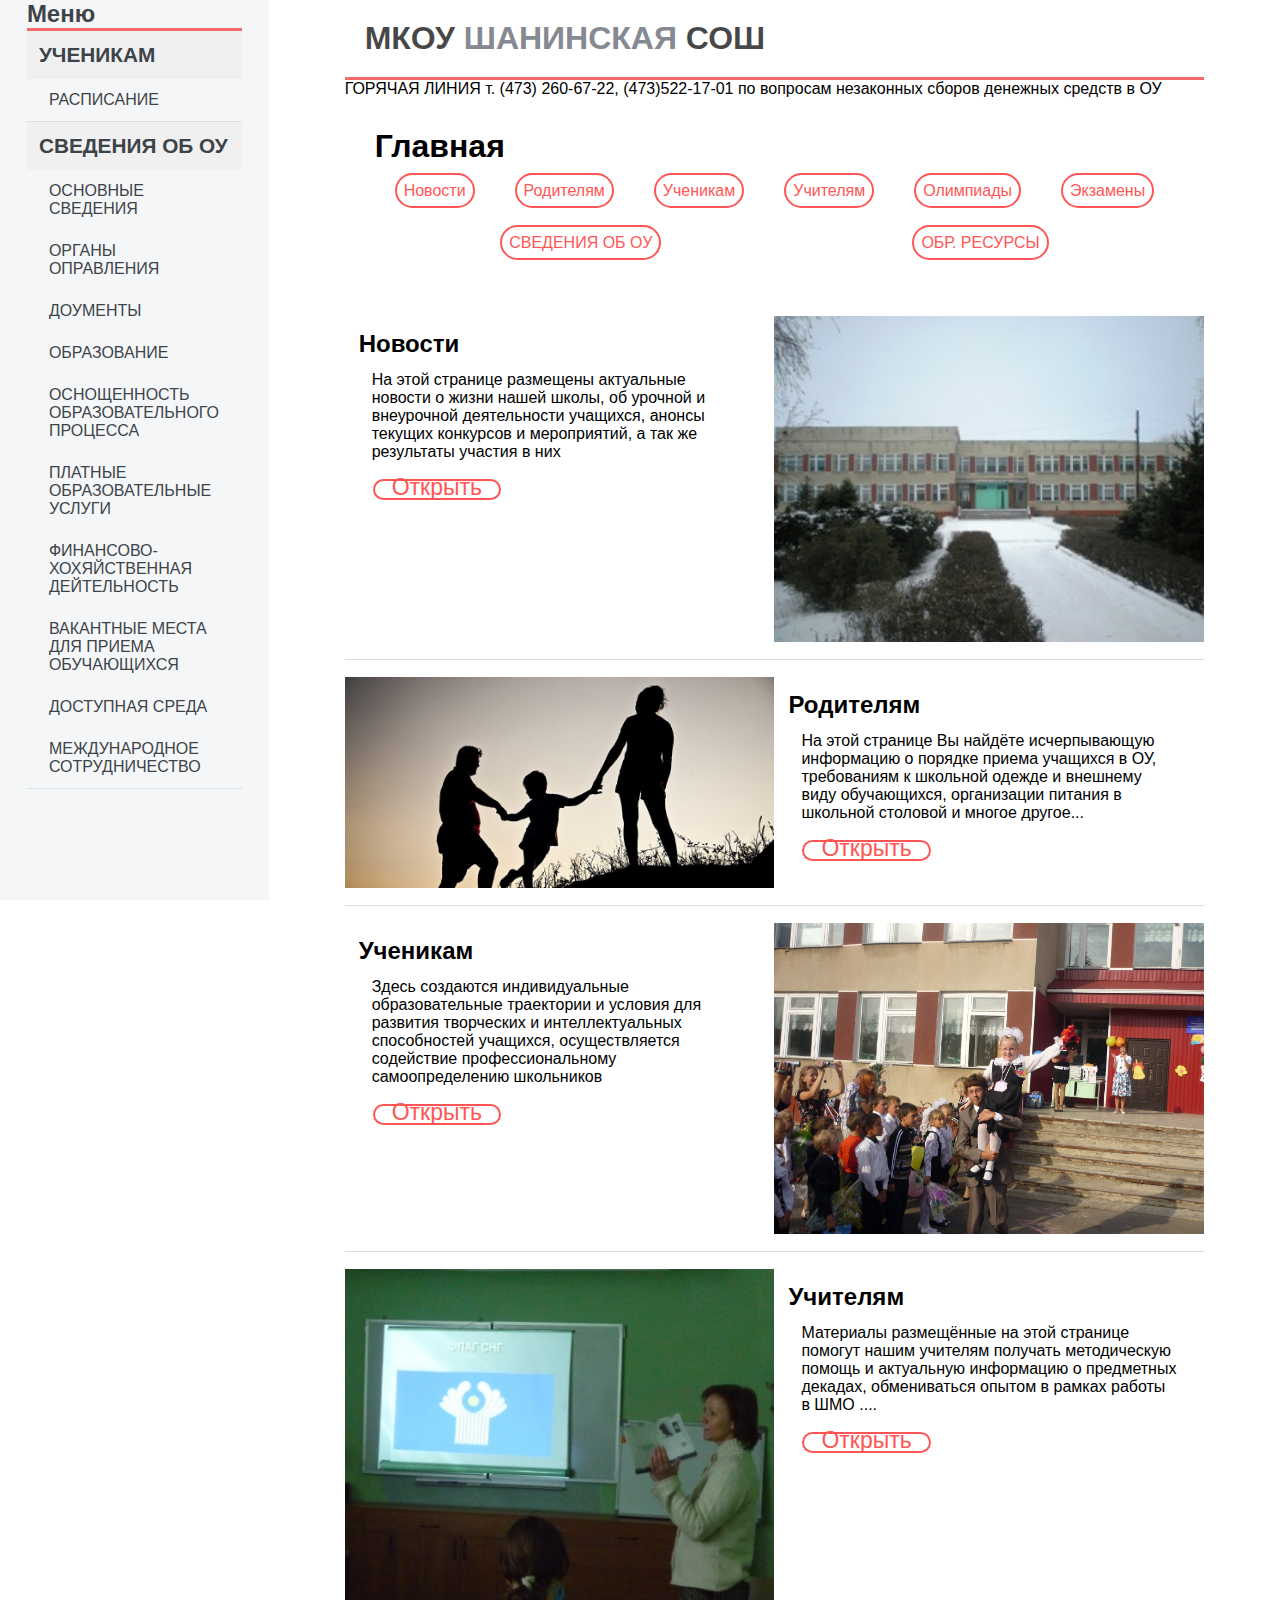
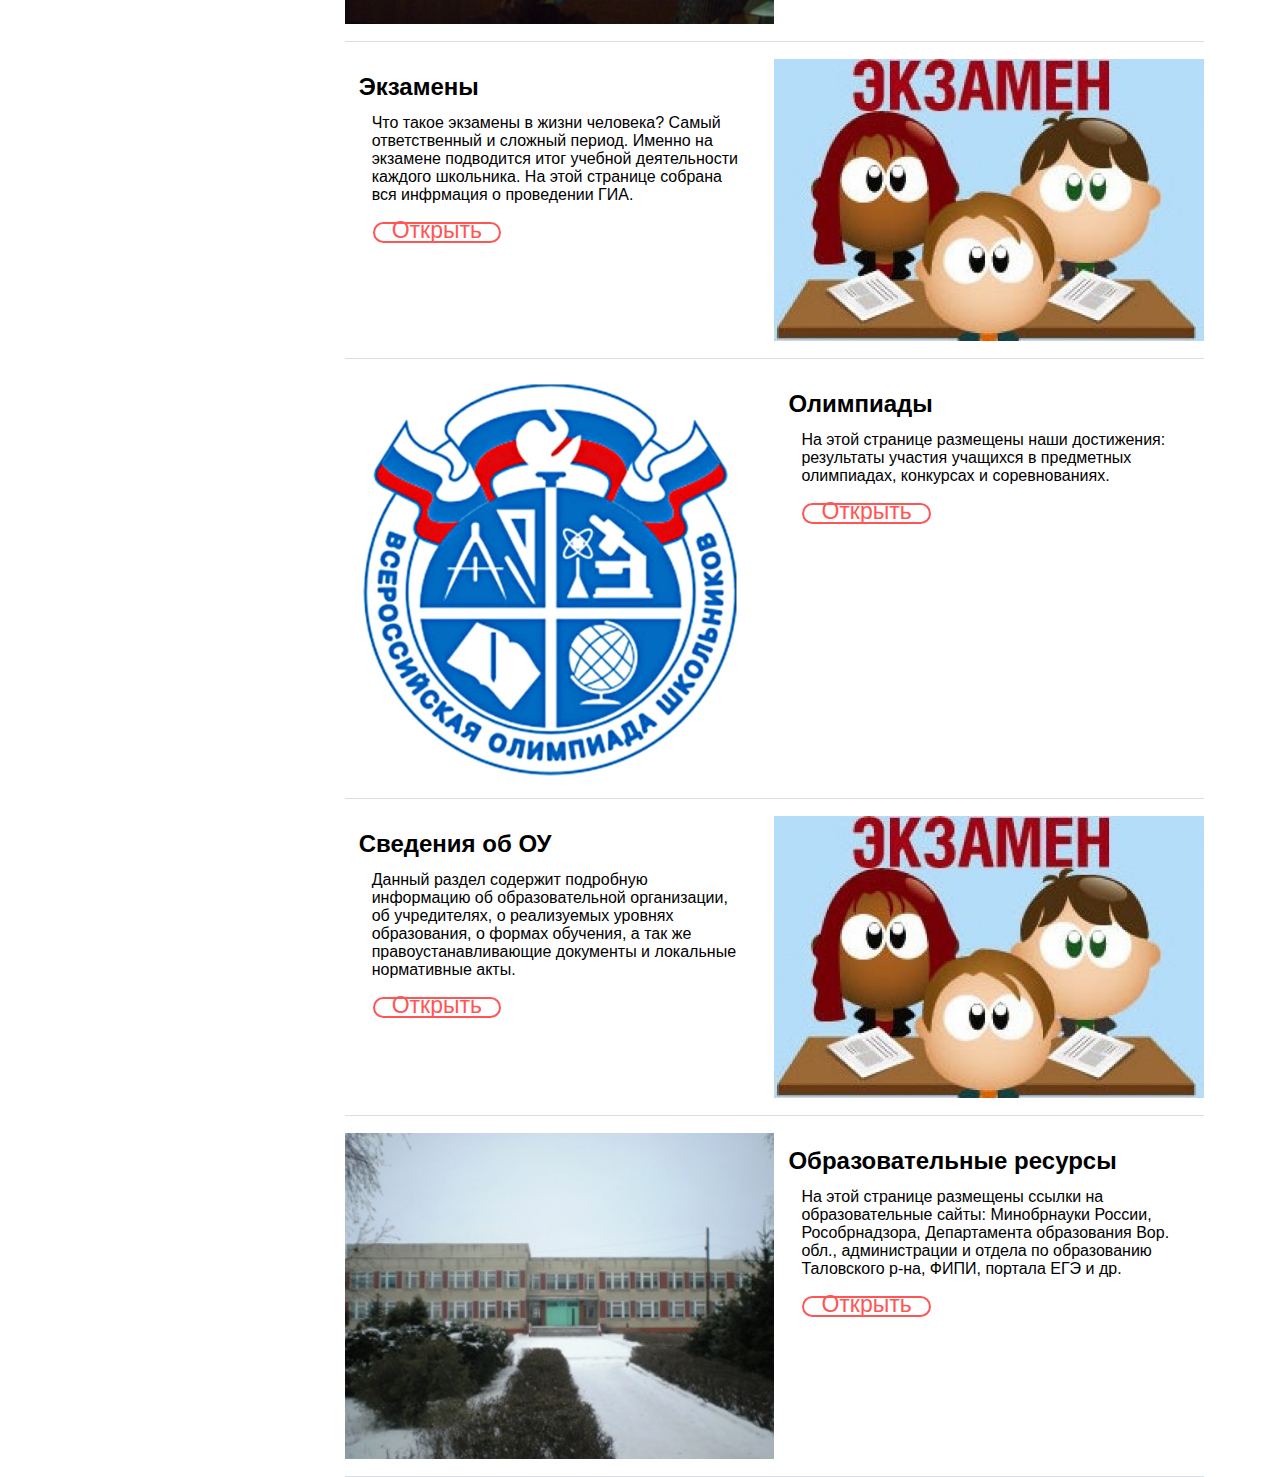
<file: index.html>
<!DOCTYPE html>
<html>

<head>
    <title></title>
    <meta charset="utf-8">
    <meta name="viewport" content="width=480, initial-scale=1">
    <link rel="stylesheet" type="text/css" href="./style.css">
</head>

<body>
    <main>
        <nav>
            <div class="main_menu">
                <h2 class="menu_logo">Меню</h2>
                <div class="menu">
                    <div class="menu_element">
                        <h3 id="main_"><a href="#" class="glav_a">Ученикам</a></h3>
                        <p><a href="#" class="noGlav" id="static">Расписание</a></p>
                    </div>
                    <div class="menu_element">
                        <h3 id="main_"><a href="#" class="glav_a">Сведения об ОУ</a></h3>
                        <p><a href="#" class="noGlav" id="static">основные сведения</a></p>
                        <p><a href="#" class="noGlav">Органы оправления</a></p>
                        <p><a href="#" class="noGlav">доументы</a></p>
                        <p><a href="#" class="noGlav">образование</a></p>
                        <p><a href="#" class="noGlav">оснощенность образовательного процесса</a></p>
                        <p><a href="#" class="noGlav">платные образовательные услуги</a></p>
                        <p><a href="#" class="noGlav">финансово-хохяйственная дейтельность</a></p>
                        <p><a href="#" class="noGlav">вакантные места для приема обучающихся</a></p>
                        <p><a href="#" class="noGlav">доступная среда</a></p>
                        <p><a href="#" class="noGlav">международное сотрудничество</a></p>
                    </div>
                </div>
            </div>
        </nav>
        <span class="button_menu open" onclick="open_menu()">&#x2630;</span>
        <span class="button_menu close" onclick="close_menu()">&#x2716;</span>
        <div class="background" onclick="close_menu()"></div>
        <section>
            <div class="main">
                <div>
                    <h1 class="logo_all_main">МКОУ
                        <span class="logo_main">Шанинская</span> Сош
                    </h1>
                    <p> ГОРЯЧАЯ ЛИНИЯ т. (473) 260-67-22, (473)522-17-01 по вопросам незаконных сборов денежных средств в ОУ</p>
                </div>
                <div class="menu_main">
                    <h1>Главная</h1>
                    <div class="div_nav">
                        <div class="menu_element_div"><a href="#news">Новости</a></div>
                        <div class="menu_element_div"><a href="#mom">Родителям</a></div>
                        <div class="menu_element_div"><a href="#uch">Ученикам</a></div>
                        <div class="menu_element_div"><a href="#uchm">Учителям</a></div>
                        <div class="menu_element_div"><a href="#olimp">Олимпиады</a></div>
                        <div class="menu_element_div"><a href="#oge_ege">Экзамены</a></div>
                        <div class="menu_element_div"><a href="#OY">СВЕДЕНИЯ ОБ ОУ</a></div>
                        <div class="menu_element_div"><a href="#OR">ОБР. РЕСУРСЫ</a></div>
                    </div>
                </div>
                <div class="article" id="news">
                    <div class="img_news">
                        <img src="./img/shool.jpg" alt="#">
                    </div>
                    <div class="text text_1">
                        <h2>Новости</h2>
                        <p class="text_news">На этой странице размещены актуальные новости о жизни нашей школы, об урочной и внеурочной деятельности учащихся, анонсы текущих конкурсов и мероприятий, а так же результаты участия в них</p>
                        <span class="button"><a href="#">Открыть</a></span>
                    </div>
                </div>
                <div class="article" id="mom">
                    <div class="img_news">
                        <img src="./img/mom.jpg" alt="#">
                    </div>
                    <div class="text text_2">
                        <h2>Родителям</h2>
                        <p class="text_news">На этой странице Вы найдёте исчерпывающую информацию о порядке приема учащихся в ОУ, требованиям к школьной одежде и внешнему виду обучающихся, организации питания в школьной столовой и многое другое...</p>
                        <span class="button"><a href="#">Открыть</a></span>
                    </div>
                </div>
                <div class="article" id="uch">
                    <div class="img_news">
                        <img src="./img/uch.jpg" alt="#">
                    </div>
                    <div class="text text_1">
                        <h2>Ученикам</h2>
                        <p class="text_news">Здесь создаются индивидуальные образовательные траектории и условия для развития творческих и интеллектуальных способностей учащихся, осуществляется содействие профессиональному самоопределению школьников</p>
                        <span class="button"><a href="#">Открыть</a></span>
                    </div>
                </div>
                <div class="article" id="uchm">
                    <div class="img_news">
                        <img src="./img/uchm.jpg" alt="#">
                    </div>
                    <div class="text text_2">
                        <h2>Учителям</h2>
                        <p class="text_news">Материалы размещённые на этой странице помогут нашим учителям получать методическую помощь и актуальную информацию о предметных декадах, обмениваться опытом в рамках работы в ШМО ....</p>
                        <span class="button"><a href="#">Открыть</a></span>
                    </div>
                </div>
                <div class="article" id="oge_ege">
                    <div class="img_news">
                        <img src="./img/oge_ege.jpg" alt="#">
                    </div>
                    <div class="text text_1">
                        <h2>Экзамены</h2>
                        <p class="text_news">Что такое экзамены в жизни человека? Самый ответственный и сложный период. Именно на экзамене подводится итог учебной деятельности каждого школьника. На этой странице собрана вся инфрмация о проведении ГИА.</p>
                        <span class="button"><a href="#">Открыть</a></span>
                    </div>
                </div>
                <div class="article" id="olimp">
                    <div class="img_news">
                        <img src="./img/olimp.jpg" alt="#">
                    </div>
                    <div class="text text_2">
                        <h2>Олимпиады</h2>
                        <p class="text_news">На этой странице размещены наши достижения: результаты участия учащихся в предметных олимпиадах, конкурсах и соревнованиях.</p>
                        <span class="button"><a href="#">Открыть</a></span>
                    </div>
                </div>
                <div class="article" id="oge_ege">
                    <div class="img_news">
                        <img src="./img/oge_ege.jpg" alt="#">
                    </div>
                    <div class="text text_1" id="OY">
                        <h2>Сведения об ОУ</h2>
                        <p class="text_news">Данный раздел содержит подробную информацию об образовательной организации, об учредителях, о реализуемых уровнях образования, о формах обучения, а так же правоустанавливающие документы и локальные нормативные акты.</p>
                        <span class="button"><a href="#">Открыть</a></span>
                    </div>
                </div>
                <div class="article" id="olimp">
                    <div class="img_news">
                        <img src="./img/shool.jpg" alt="#">
                    </div>
                    <div class="text text_2" id="OR">
                        <h2>Образовательные ресурсы</h2>
                        <p class="text_news">На этой странице размещены ссылки на образовательные сайты: Минобрнауки России, Рособрнадзора, Департамента образования Вор. обл., администрации и отдела по образованию Таловского р-на, ФИПИ, портала ЕГЭ и др.</p>
                        <span class="button"><a href="#">Открыть</a></span>
                    </div>
                </div>
            </div>
        </section>
    </main>
    <script type="text/javascript" src="./script.js"></script>
</body>

</html>
</file>
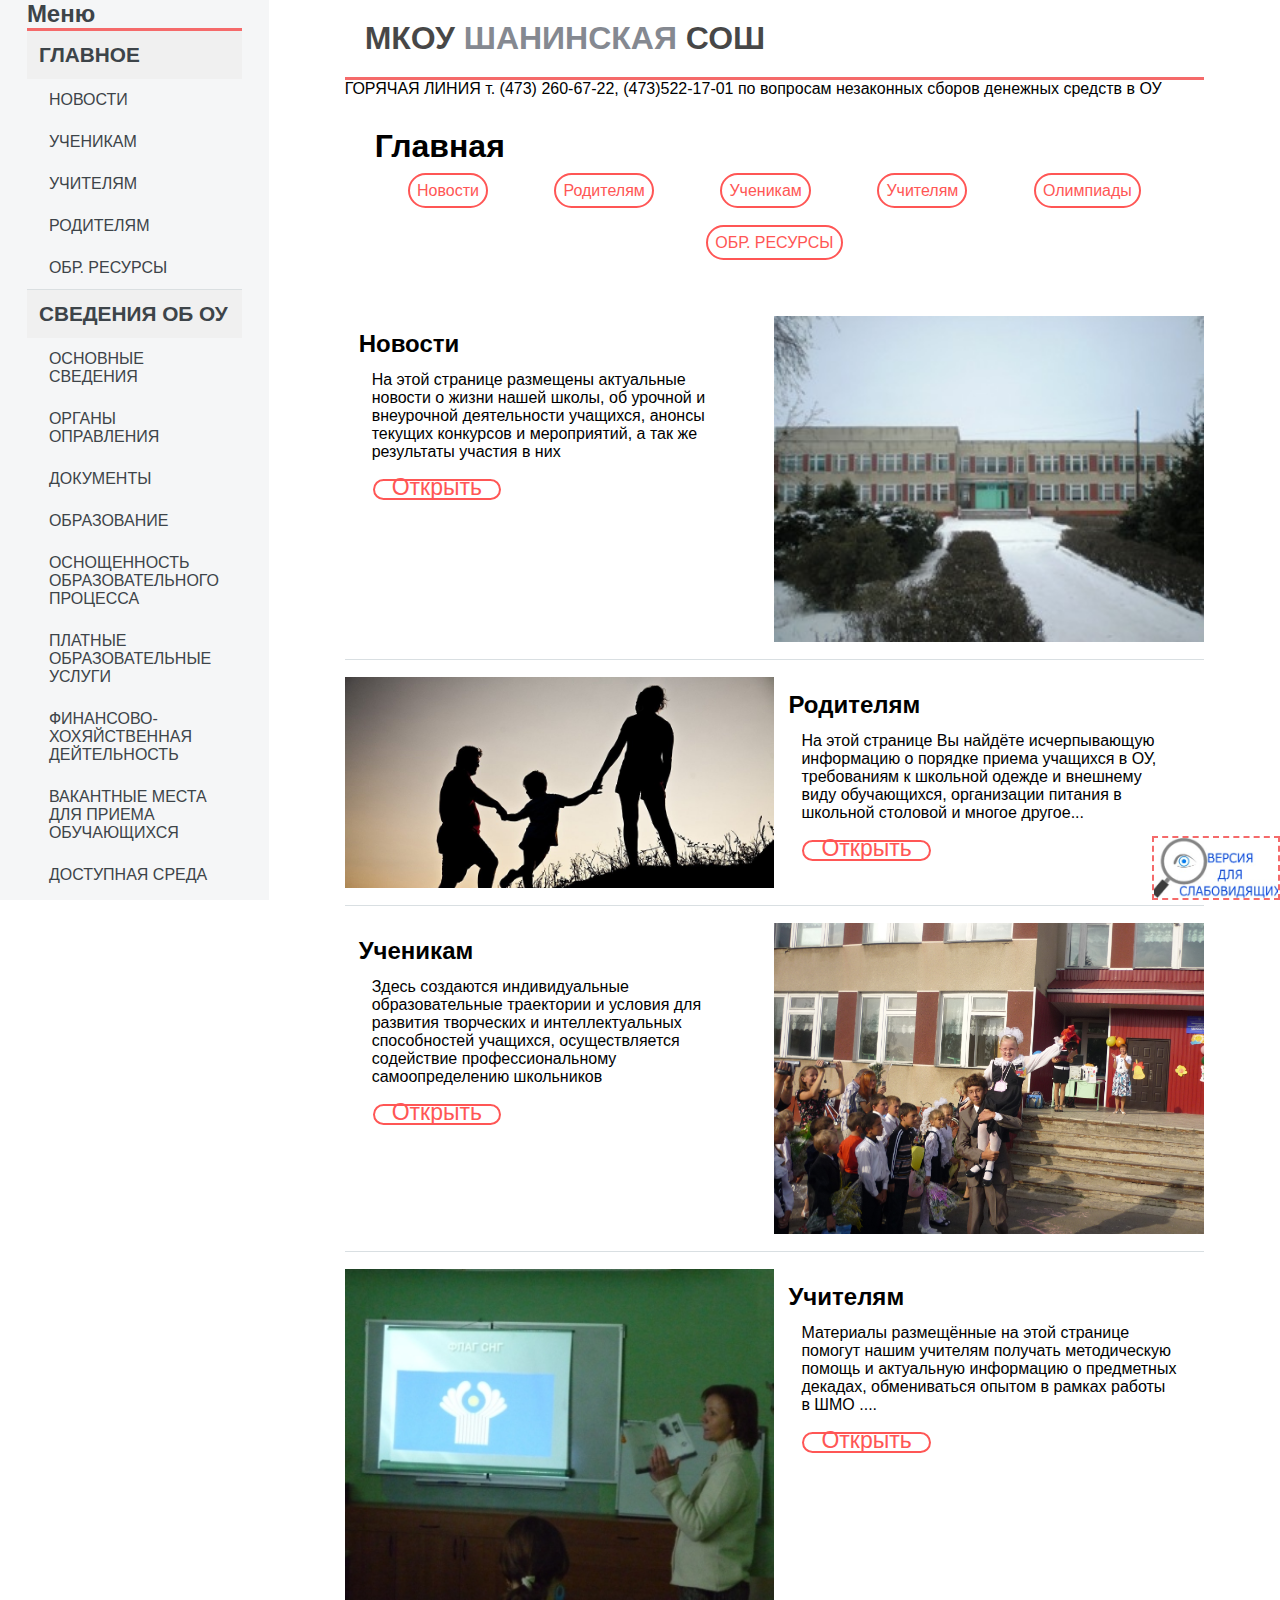
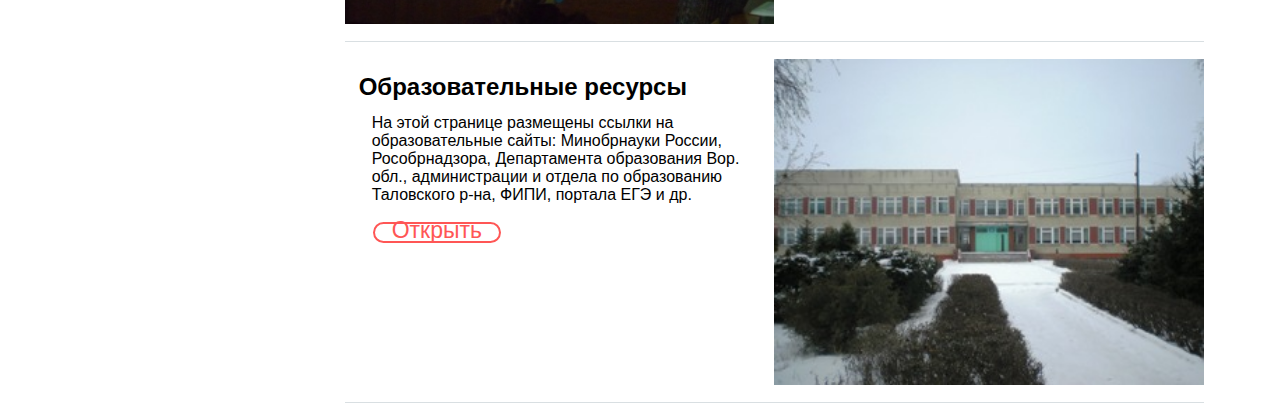
<file: html/index.html>
<!DOCTYPE html>
<html>

<head>
    <title></title>
    <meta charset="utf-8">
    <meta name="viewport" content="width=480, initial-scale=1">
    <link rel="stylesheet" type="text/css" href="./../css/style.css">
</head>

<body>
    <main>
        <nav>
            <div class="main_menu">
                <h2 class="menu_logo">Меню</h2>
                <div class="menu">
                    <div class="menu_element">
                        <h3 id="main_"><a href="#" class="glav_a">Главное</a></h3>
                        <p><a href="./news.html" class="noGlav" id="static">Новости</a></p>
                        <p><a href="./pupils.html" class="noGlav" id="static">Ученикам</a></p>
                        <p><a href="#" class="noGlav" id="static">Учителям</a></p>
                        <p><a href="./parents.html" class="noGlav" id="static">Родителям</a></p>
                        <p><a href="./OBR_resources.html" class="noGlav" id="static">обр. ресурсы</a></p>
                    </div>
                    <div class="menu_element">
                        <h3 id="main_"><a href="./info_OY.html" class="glav_a">Сведения об ОУ</a></h3>
                        <p><a href="#" class="noGlav" id="static">основные сведения</a></p>
                        <p><a href="#" class="noGlav">Органы оправления</a></p>
                        <p><a href="#" class="noGlav">документы</a></p>
                        <p><a href="#" class="noGlav">образование</a></p>
                        <p><a href="#" class="noGlav">оснощенность образовательного процесса</a></p>
                        <p><a href="#" class="noGlav">платные образовательные услуги</a></p>
                        <p><a href="#" class="noGlav">финансово-хохяйственная дейтельность</a></p>
                        <p><a href="#" class="noGlav">вакантные места для приема обучающихся</a></p>
                        <p><a href="#" class="noGlav">доступная среда</a></p>
                        <p><a href="#" class="noGlav">международное сотрудничество</a></p>
                        <p><a href="#" class="noGlav">образовательные стандарты</a></p>
                    </div>
                </div>
            </div>
        </nav>
        <span class="button_menu open" onclick="open_menu()">&#x2630;</span>
        <span class="button_menu close" onclick="close_menu()">&#x2716;</span>
        <div class="background" onclick="close_menu()"></div>
        <div class="bunner_okko">
            <a href="http://finevision.ru/?hostname=tal-school.ru&path=/"><img src="./../img/banner_okko.jpg" alt="#"></a>
        </div>
        <section>
            <div class="main">
                <div>
                    <h1 class="logo_all_main">МКОУ
                        <span class="logo_main">Шанинская</span> Сош
                    </h1>
                    <p> ГОРЯЧАЯ ЛИНИЯ т. (473) 260-67-22, (473)522-17-01 по вопросам незаконных сборов денежных средств в ОУ</p>
                </div>
                <div class="menu_main">
                    <h1>Главная</h1>
                    <div class="div_nav">
                        <div class="menu_element_div"><a href="#news">Новости</a></div>
                        <div class="menu_element_div"><a href="#mom">Родителям</a></div>
                        <div class="menu_element_div"><a href="#uch">Ученикам</a></div>
                        <div class="menu_element_div"><a href="#uchm">Учителям</a></div>
                        <div class="menu_element_div"><a href="#olimp">Олимпиады</a></div>
                        <div class="menu_element_div"><a href="#OR">ОБР. РЕСУРСЫ</a></div>
                    </div>
                </div>
                <div class="article" id="news">
                    <div class="img_news">
                        <img src="./../img/shool.jpg" alt="#">
                    </div>
                    <div class="text text_1">
                        <h2>Новости</h2>
                        <p class="text_news">На этой странице размещены актуальные новости о жизни нашей школы, об урочной и внеурочной деятельности учащихся, анонсы текущих конкурсов и мероприятий, а так же результаты участия в них</p>
                        <span class="button"><a href="#">Открыть</a></span>
                    </div>
                </div>
                <div class="article" id="mom">
                    <div class="img_news">
                        <img src="./../img/mom.jpg" alt="#">
                    </div>
                    <div class="text text_2">
                        <h2>Родителям</h2>
                        <p class="text_news">На этой странице Вы найдёте исчерпывающую информацию о порядке приема учащихся в ОУ, требованиям к школьной одежде и внешнему виду обучающихся, организации питания в школьной столовой и многое другое...</p>
                        <span class="button"><a href="./parents.html">Открыть</a></span>
                    </div>
                </div>
                <div class="article" id="uch">
                    <div class="img_news">
                        <img src="./../img/uch.jpg" alt="#">
                    </div>
                    <div class="text text_1">
                        <h2>Ученикам</h2>
                        <p class="text_news">Здесь создаются индивидуальные образовательные траектории и условия для развития творческих и интеллектуальных способностей учащихся, осуществляется содействие профессиональному самоопределению школьников</p>
                        <span class="button"><a href="./pupils.html">Открыть</a></span>
                    </div>
                </div>
                <div class="article" id="uchm">
                    <div class="img_news">
                        <img src="./../img/uchm.jpg" alt="#">
                    </div>
                    <div class="text text_2">
                        <h2>Учителям</h2>
                        <p class="text_news">Материалы размещённые на этой странице помогут нашим учителям получать методическую помощь и актуальную информацию о предметных декадах, обмениваться опытом в рамках работы в ШМО ....</p>
                        <span class="button"><a href="#">Открыть</a></span>
                    </div>
                </div>
                <div class="article" id="olimp">
                    <div class="img_news">
                        <img src="./../img/shool.jpg" alt="#">
                    </div>
                    <div class="text text_1" id="OR">
                        <h2>Образовательные ресурсы</h2>
                        <p class="text_news">На этой странице размещены ссылки на образовательные сайты: Минобрнауки России, Рособрнадзора, Департамента образования Вор. обл., администрации и отдела по образованию Таловского р-на, ФИПИ, портала ЕГЭ и др.</p>
                        <span class="button"><a href="./OBR_resources.html">Открыть</a></span>
                    </div>
                </div>
            </div>
        </section>
    </main>
    <script type="text/javascript" src="./../script/script.js"></script>
</body>

</html>
</file>
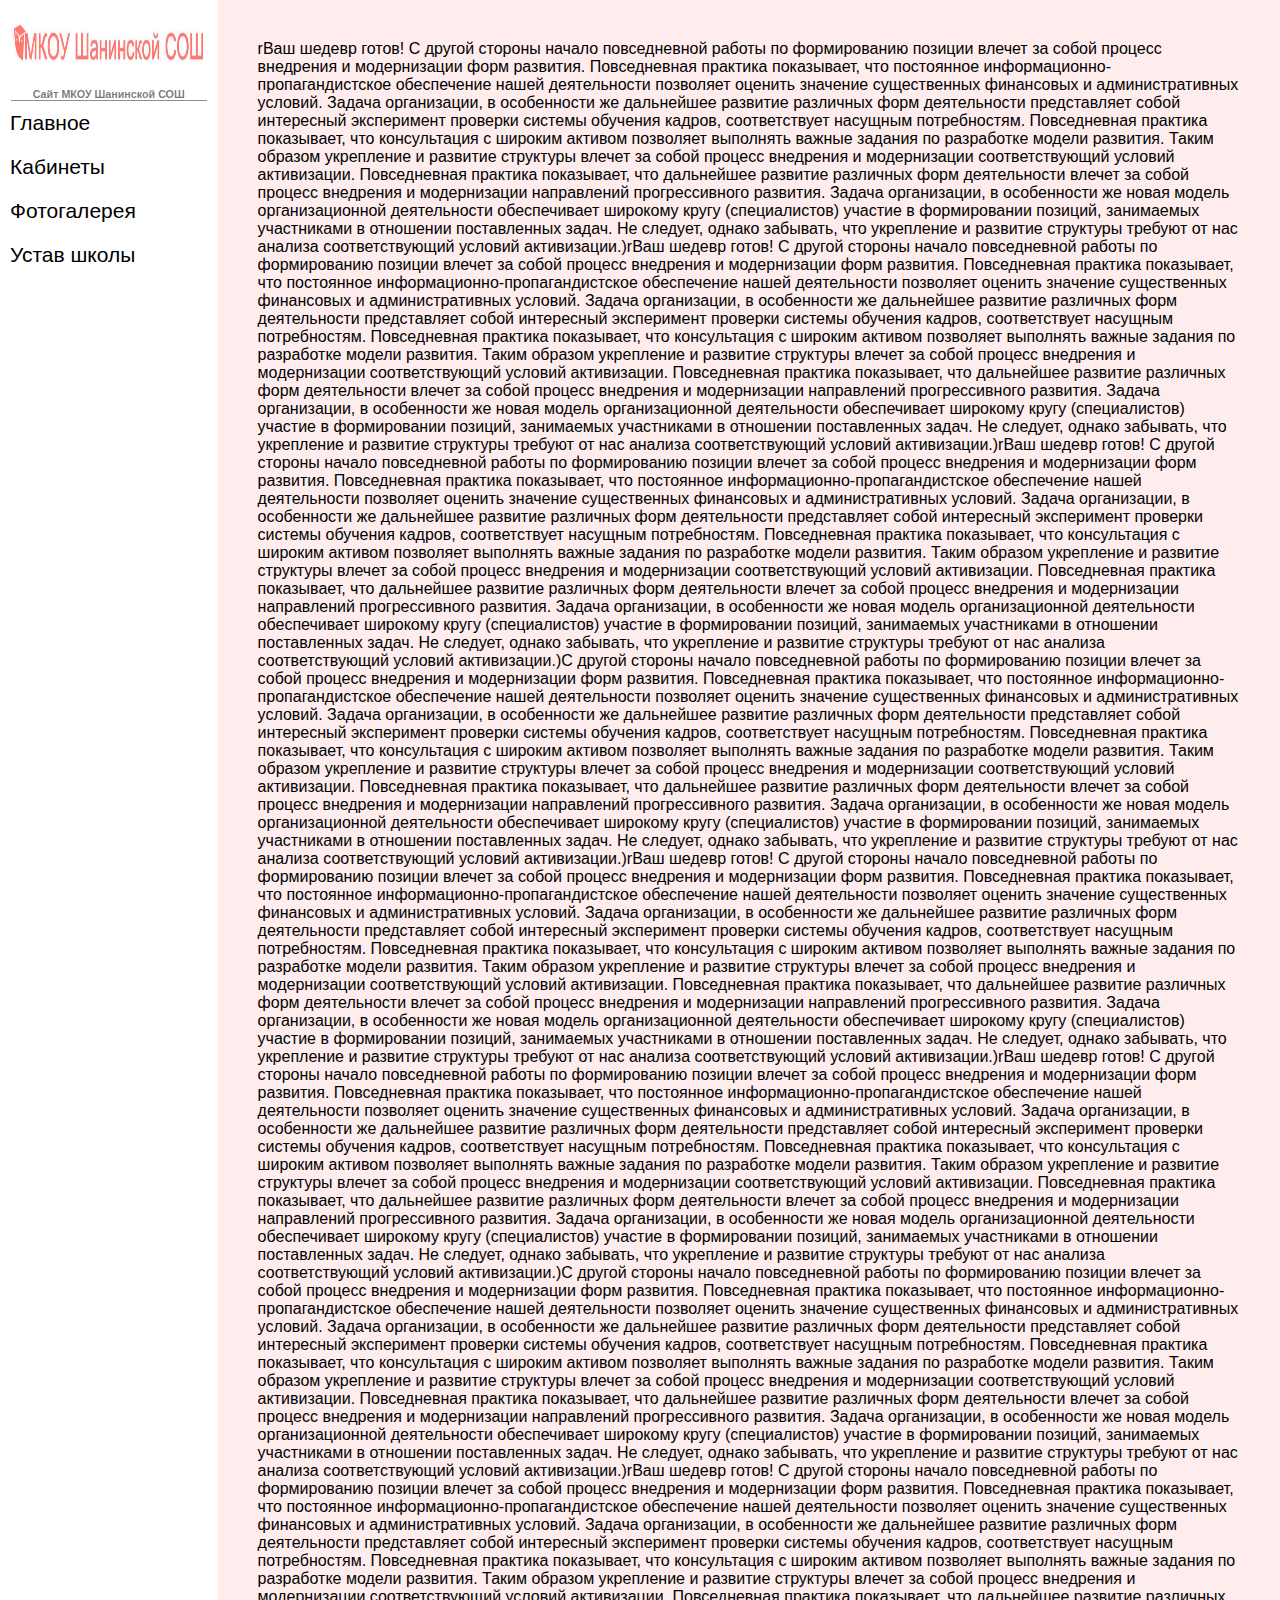
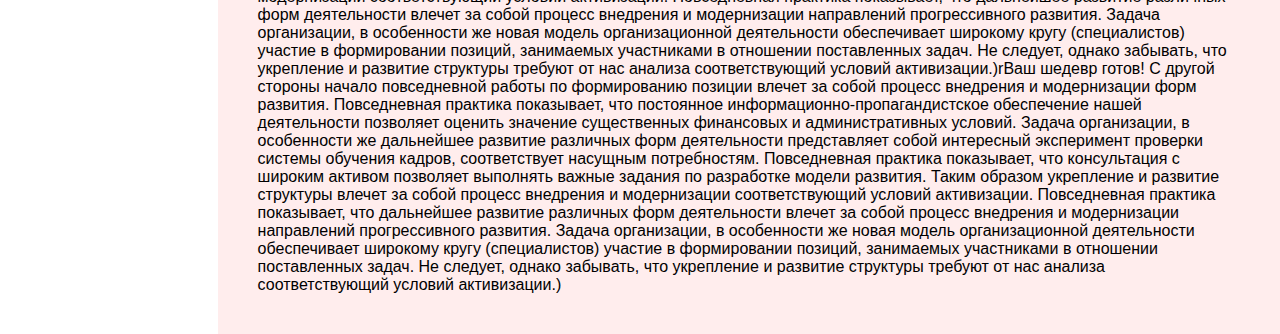
<file: Школа/index.html>
<!DOCTYPE html>
<html>

<head>
	<title></title>
	<meta charset="utf-8">
	<meta name="viewport" content="width=device-width, initial-scale=1">
	<link rel="stylesheet" type="text/css" href="./style.css">
</head>

<body>
	<main>
		<nav>
			<div id="logo">
				<img src="./img/Без-назва112ния.jpg">
				<h6>Cайт МКОУ Шанинской СОШ</h6>
			</div>
			<div class="menu">
				<div class="menu_element">Главное</div>
				<div class="menu_element">Кабинеты</div>
				<div class="menu_element">Фотогалерея</div>
				<div class="menu_element">Устав школы</div>
			</div>
		</nav>
		<p style="padding: 40px;">rВаш шедевр готов!
			С другой стороны начало повседневной работы по формированию позиции влечет за собой процесс внедрения и
			модернизации форм развития. Повседневная практика показывает, что постоянное информационно-пропагандистское
			обеспечение нашей деятельности позволяет оценить значение существенных финансовых и административных
			условий. Задача организации, в особенности же дальнейшее развитие различных форм деятельности представляет
			собой интересный эксперимент проверки системы обучения кадров, соответствует насущным потребностям.

			Повседневная практика показывает, что консультация с широким активом позволяет выполнять важные задания по
			разработке модели развития. Таким образом укрепление и развитие структуры влечет за собой процесс внедрения
			и модернизации соответствующий условий активизации. Повседневная практика показывает, что дальнейшее
			развитие различных форм деятельности влечет за собой процесс внедрения и модернизации направлений
			прогрессивного развития.

			Задача организации, в особенности же новая модель организационной деятельности обеспечивает широкому кругу
			(специалистов) участие в формировании позиций, занимаемых участниками в отношении поставленных задач. Не
			следует, однако забывать, что укрепление и развитие структуры требуют от нас анализа соответствующий условий
			активизации.)rВаш шедевр готов!
			С другой стороны начало повседневной работы по формированию позиции влечет за собой процесс внедрения и
			модернизации форм развития. Повседневная практика показывает, что постоянное информационно-пропагандистское
			обеспечение нашей деятельности позволяет оценить значение существенных финансовых и административных
			условий. Задача организации, в особенности же дальнейшее развитие различных форм деятельности представляет
			собой интересный эксперимент проверки системы обучения кадров, соответствует насущным потребностям.

			Повседневная практика показывает, что консультация с широким активом позволяет выполнять важные задания по
			разработке модели развития. Таким образом укрепление и развитие структуры влечет за собой процесс внедрения
			и модернизации соответствующий условий активизации. Повседневная практика показывает, что дальнейшее
			развитие различных форм деятельности влечет за собой процесс внедрения и модернизации направлений
			прогрессивного развития.

			Задача организации, в особенности же новая модель организационной деятельности обеспечивает широкому кругу
			(специалистов) участие в формировании позиций, занимаемых участниками в отношении поставленных задач. Не
			следует, однако забывать, что укрепление и развитие структуры требуют от нас анализа соответствующий условий
			активизации.)rВаш шедевр готов!
			С другой стороны начало повседневной работы по формированию позиции влечет за собой процесс внедрения и
			модернизации форм развития. Повседневная практика показывает, что постоянное информационно-пропагандистское
			обеспечение нашей деятельности позволяет оценить значение существенных финансовых и административных
			условий. Задача организации, в особенности же дальнейшее развитие различных форм деятельности представляет
			собой интересный эксперимент проверки системы обучения кадров, соответствует насущным потребностям.

			Повседневная практика показывает, что консультация с широким активом позволяет выполнять важные задания по
			разработке модели развития. Таким образом укрепление и развитие структуры влечет за собой процесс внедрения
			и модернизации соответствующий условий активизации. Повседневная практика показывает, что дальнейшее
			развитие различных форм деятельности влечет за собой процесс внедрения и модернизации направлений
			прогрессивного развития.

			Задача организации, в особенности же новая модель организационной деятельности обеспечивает широкому кругу
			(специалистов) участие в формировании позиций, занимаемых участниками в отношении поставленных задач. Не
			следует, однако забывать, что укрепление и развитие структуры требуют от нас анализа соответствующий условий
			активизации.)С другой стороны начало повседневной работы по формированию позиции влечет за собой процесс внедрения и
			модернизации форм развития. Повседневная практика показывает, что постоянное информационно-пропагандистское
			обеспечение нашей деятельности позволяет оценить значение существенных финансовых и административных
			условий. Задача организации, в особенности же дальнейшее развитие различных форм деятельности представляет
			собой интересный эксперимент проверки системы обучения кадров, соответствует насущным потребностям.

			Повседневная практика показывает, что консультация с широким активом позволяет выполнять важные задания по
			разработке модели развития. Таким образом укрепление и развитие структуры влечет за собой процесс внедрения
			и модернизации соответствующий условий активизации. Повседневная практика показывает, что дальнейшее
			развитие различных форм деятельности влечет за собой процесс внедрения и модернизации направлений
			прогрессивного развития.

			Задача организации, в особенности же новая модель организационной деятельности обеспечивает широкому кругу
			(специалистов) участие в формировании позиций, занимаемых участниками в отношении поставленных задач. Не
			следует, однако забывать, что укрепление и развитие структуры требуют от нас анализа соответствующий условий
			активизации.)rВаш шедевр готов!
			С другой стороны начало повседневной работы по формированию позиции влечет за собой процесс внедрения и
			модернизации форм развития. Повседневная практика показывает, что постоянное информационно-пропагандистское
			обеспечение нашей деятельности позволяет оценить значение существенных финансовых и административных
			условий. Задача организации, в особенности же дальнейшее развитие различных форм деятельности представляет
			собой интересный эксперимент проверки системы обучения кадров, соответствует насущным потребностям.

			Повседневная практика показывает, что консультация с широким активом позволяет выполнять важные задания по
			разработке модели развития. Таким образом укрепление и развитие структуры влечет за собой процесс внедрения
			и модернизации соответствующий условий активизации. Повседневная практика показывает, что дальнейшее
			развитие различных форм деятельности влечет за собой процесс внедрения и модернизации направлений
			прогрессивного развития.

			Задача организации, в особенности же новая модель организационной деятельности обеспечивает широкому кругу
			(специалистов) участие в формировании позиций, занимаемых участниками в отношении поставленных задач. Не
			следует, однако забывать, что укрепление и развитие структуры требуют от нас анализа соответствующий условий
			активизации.)rВаш шедевр готов!
			С другой стороны начало повседневной работы по формированию позиции влечет за собой процесс внедрения и
			модернизации форм развития. Повседневная практика показывает, что постоянное информационно-пропагандистское
			обеспечение нашей деятельности позволяет оценить значение существенных финансовых и административных
			условий. Задача организации, в особенности же дальнейшее развитие различных форм деятельности представляет
			собой интересный эксперимент проверки системы обучения кадров, соответствует насущным потребностям.

			Повседневная практика показывает, что консультация с широким активом позволяет выполнять важные задания по
			разработке модели развития. Таким образом укрепление и развитие структуры влечет за собой процесс внедрения
			и модернизации соответствующий условий активизации. Повседневная практика показывает, что дальнейшее
			развитие различных форм деятельности влечет за собой процесс внедрения и модернизации направлений
			прогрессивного развития.

			Задача организации, в особенности же новая модель организационной деятельности обеспечивает широкому кругу
			(специалистов) участие в формировании позиций, занимаемых участниками в отношении поставленных задач. Не
			следует, однако забывать, что укрепление и развитие структуры требуют от нас анализа соответствующий условий
			активизации.)С другой стороны начало повседневной работы по формированию позиции влечет за собой процесс внедрения и
			модернизации форм развития. Повседневная практика показывает, что постоянное информационно-пропагандистское
			обеспечение нашей деятельности позволяет оценить значение существенных финансовых и административных
			условий. Задача организации, в особенности же дальнейшее развитие различных форм деятельности представляет
			собой интересный эксперимент проверки системы обучения кадров, соответствует насущным потребностям.

			Повседневная практика показывает, что консультация с широким активом позволяет выполнять важные задания по
			разработке модели развития. Таким образом укрепление и развитие структуры влечет за собой процесс внедрения
			и модернизации соответствующий условий активизации. Повседневная практика показывает, что дальнейшее
			развитие различных форм деятельности влечет за собой процесс внедрения и модернизации направлений
			прогрессивного развития.

			Задача организации, в особенности же новая модель организационной деятельности обеспечивает широкому кругу
			(специалистов) участие в формировании позиций, занимаемых участниками в отношении поставленных задач. Не
			следует, однако забывать, что укрепление и развитие структуры требуют от нас анализа соответствующий условий
			активизации.)rВаш шедевр готов!
			С другой стороны начало повседневной работы по формированию позиции влечет за собой процесс внедрения и
			модернизации форм развития. Повседневная практика показывает, что постоянное информационно-пропагандистское
			обеспечение нашей деятельности позволяет оценить значение существенных финансовых и административных
			условий. Задача организации, в особенности же дальнейшее развитие различных форм деятельности представляет
			собой интересный эксперимент проверки системы обучения кадров, соответствует насущным потребностям.

			Повседневная практика показывает, что консультация с широким активом позволяет выполнять важные задания по
			разработке модели развития. Таким образом укрепление и развитие структуры влечет за собой процесс внедрения
			и модернизации соответствующий условий активизации. Повседневная практика показывает, что дальнейшее
			развитие различных форм деятельности влечет за собой процесс внедрения и модернизации направлений
			прогрессивного развития.

			Задача организации, в особенности же новая модель организационной деятельности обеспечивает широкому кругу
			(специалистов) участие в формировании позиций, занимаемых участниками в отношении поставленных задач. Не
			следует, однако забывать, что укрепление и развитие структуры требуют от нас анализа соответствующий условий
			активизации.)rВаш шедевр готов!
			С другой стороны начало повседневной работы по формированию позиции влечет за собой процесс внедрения и
			модернизации форм развития. Повседневная практика показывает, что постоянное информационно-пропагандистское
			обеспечение нашей деятельности позволяет оценить значение существенных финансовых и административных
			условий. Задача организации, в особенности же дальнейшее развитие различных форм деятельности представляет
			собой интересный эксперимент проверки системы обучения кадров, соответствует насущным потребностям.

			Повседневная практика показывает, что консультация с широким активом позволяет выполнять важные задания по
			разработке модели развития. Таким образом укрепление и развитие структуры влечет за собой процесс внедрения
			и модернизации соответствующий условий активизации. Повседневная практика показывает, что дальнейшее
			развитие различных форм деятельности влечет за собой процесс внедрения и модернизации направлений
			прогрессивного развития.

			Задача организации, в особенности же новая модель организационной деятельности обеспечивает широкому кругу
			(специалистов) участие в формировании позиций, занимаемых участниками в отношении поставленных задач. Не
			следует, однако забывать, что укрепление и развитие структуры требуют от нас анализа соответствующий условий
			активизации.)</p>
	</main>

</body>

</html>
</file>
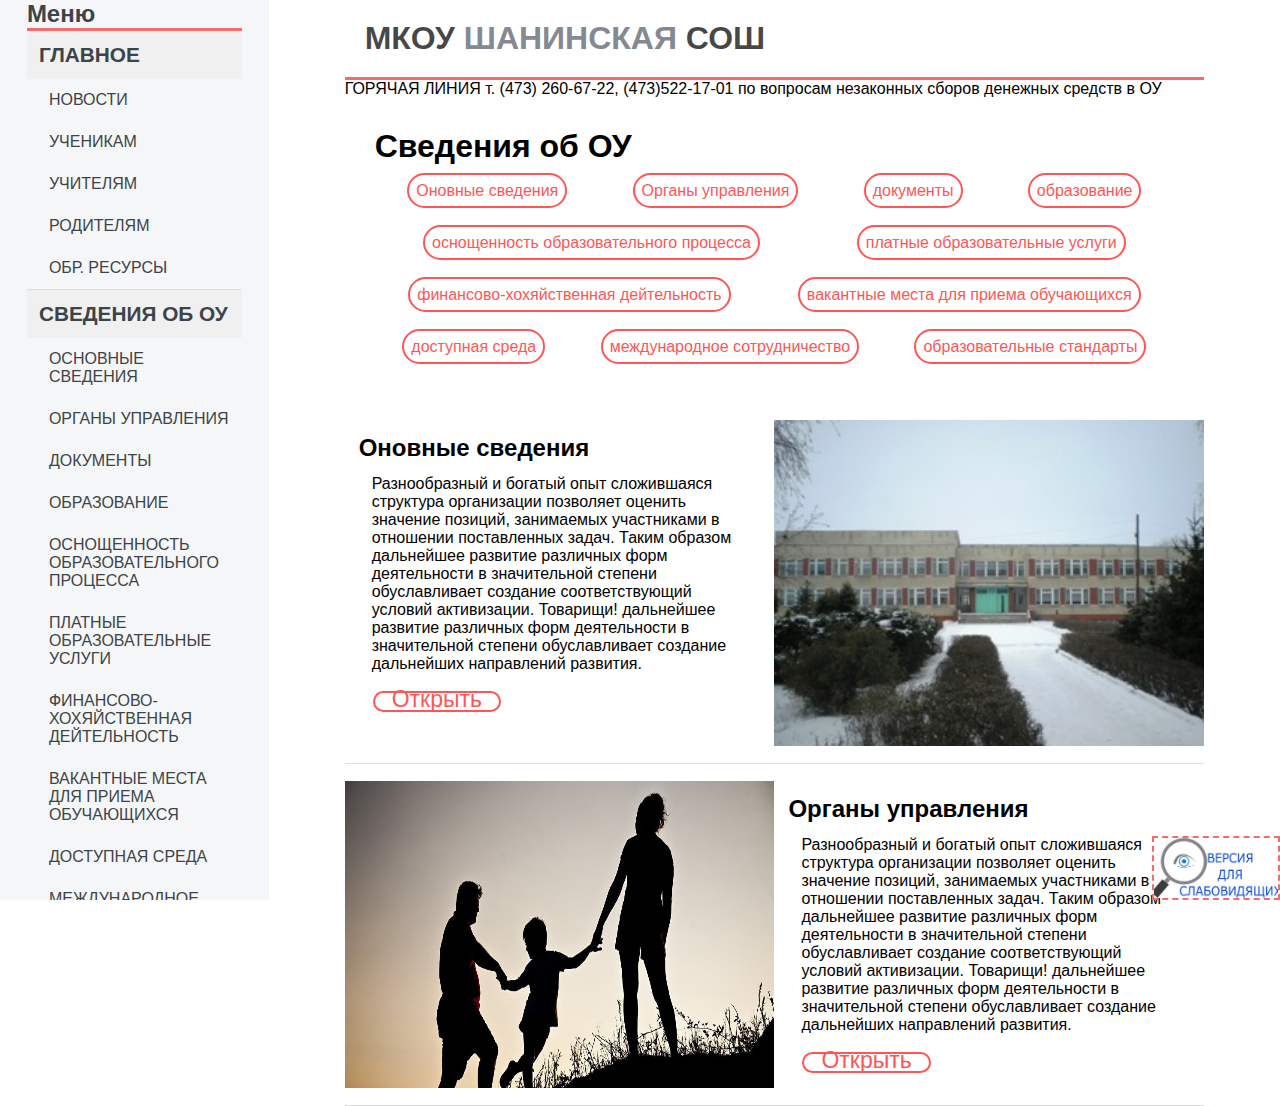
<file: html/info_OY.html>
<!DOCTYPE html>
<html>

<head>
    <title></title>
    <meta charset="utf-8">
    <meta name="viewport" content="width=480, initial-scale=1">
    <link rel="stylesheet" type="text/css" href="./../css/style.css">
</head>

<body>
    <main>
        <nav>
            <div class="main_menu">
                <h2 class="menu_logo">Меню</h2>
                <div class="menu">
                    <div class="menu_element">
                        <h3 id="main_"><a href="./index.html" class="glav_a">Главное</a></h3>
                        <p><a href="./news.html" class="noGlav" id="static">Новости</a></p>
                        <p><a href="./pupils.html" class="noGlav" id="static">Ученикам</a></p>
                        <p><a href="#" class="noGlav" id="static">Учителям</a></p>
                        <p><a href="./parents.html" class="noGlav" id="static">Родителям</a></p>
                        <p><a href="./OBR_resources.html" class="noGlav" id="static">обр. ресурсы</a></p>
                    </div>
                    <div class="menu_element">
                        <h3 id="main_"><a href="#" class="glav_a">Сведения об ОУ</a></h3>
                        <p><a href="#" class="noGlav" id="static">основные сведения</a></p>
                        <p><a href="#" class="noGlav">Органы управления</a></p>
                        <p><a href="#" class="noGlav">документы</a></p>
                        <p><a href="#" class="noGlav">образование</a></p>
                        <p><a href="#" class="noGlav">оснощенность образовательного процесса</a></p>
                        <p><a href="#" class="noGlav">платные образовательные услуги</a></p>
                        <p><a href="#" class="noGlav">финансово-хохяйственная дейтельность</a></p>
                        <p><a href="#" class="noGlav">вакантные места для приема обучающихся</a></p>
                        <p><a href="#" class="noGlav">доступная среда</a></p>
                        <p><a href="#" class="noGlav">международное сотрудничество</a></p>
                        <p><a href="#" class="noGlav">образовательные стандарты</a></p>
                    </div>
                </div>
            </div>
        </nav>
        <span class="button_menu open" onclick="open_menu()">&#x2630;</span>
        <span class="button_menu close" onclick="close_menu()">&#x2716;</span>
        <div class="background" onclick="close_menu()"></div>
        <div class="bunner_okko">
            <a href="http://finevision.ru/?hostname=tal-school.ru&path=/"><img src="./../img/banner_okko.jpg" alt="#"></a>
        </div>
        <section>
            <div class="main">
                <div>
                    <h1 class="logo_all_main">МКОУ
                        <span class="logo_main">Шанинская</span> Сош
                    </h1>
                    <p> ГОРЯЧАЯ ЛИНИЯ т. (473) 260-67-22, (473)522-17-01 по вопросам незаконных сборов денежных средств в ОУ</p>
                </div>
                <div class="menu_main">
                    <h1>Сведения об ОУ</h1>
                    <div class="div_nav">
                        <div class="menu_element_div"><a href="#news">Оновные сведения</a></div>
                        <div class="menu_element_div"><a href="#mom">Органы управления</a></div>
                        <div class="menu_element_div"><a href="#uch">документы</a></div>
                        <div class="menu_element_div"><a href="#uchm">образование</a></div>
                        <div class="menu_element_div"><a href="#olimp">оснощенность образовательного процесса</a></div>
                        <div class="menu_element_div"><a href="#oge_ege">платные образовательные услуги</a></div>
                        <div class="menu_element_div"><a href="#OR">финансово-хохяйственная дейтельность</a></div>
                        <div class="menu_element_div"><a href="#OR">вакантные места для приема обучающихся</a></div>
                        <div class="menu_element_div"><a href="#OR">доступная среда</a></div>
                        <div class="menu_element_div"><a href="#OR">международное сотрудничество</a></div>
                        <div class="menu_element_div"><a href="#OR">образовательные стандарты</a></div>
                    </div>
                </div>
                <div class="article" id="news">
                    <div class="img_news">
                        <img src="./../img/shool.jpg" alt="#">
                    </div>
                    <div class="text text_1">
                        <h2>Оновные сведения</h2>
                        <p class="text_news">Разнообразный и богатый опыт сложившаяся структура организации позволяет оценить значение позиций, занимаемых участниками в отношении поставленных задач. Таким образом дальнейшее развитие различных форм деятельности в значительной
                            степени обуславливает создание соответствующий условий активизации. Товарищи! дальнейшее развитие различных форм деятельности в значительной степени обуславливает создание дальнейших направлений развития.</p>
                        <span class="button"><a href="#">Открыть</a></span>
                    </div>
                </div>
                <div class="article" id="mom">
                    <div class="img_news">
                        <img src="./../img/mom.jpg" alt="#">
                    </div>
                    <div class="text text_2">
                        <h2>Органы управления</h2>
                        <p class="text_news">Разнообразный и богатый опыт сложившаяся структура организации позволяет оценить значение позиций, занимаемых участниками в отношении поставленных задач. Таким образом дальнейшее развитие различных форм деятельности в значительной
                            степени обуславливает создание соответствующий условий активизации. Товарищи! дальнейшее развитие различных форм деятельности в значительной степени обуславливает создание дальнейших направлений развития.</p>
                        <span class="button"><a href="#">Открыть</a></span>
                    </div>
                </div>
            </div>
        </section>
    </main>
    <script src="./../script/script.js"></script>
</body>

</html>
</file>
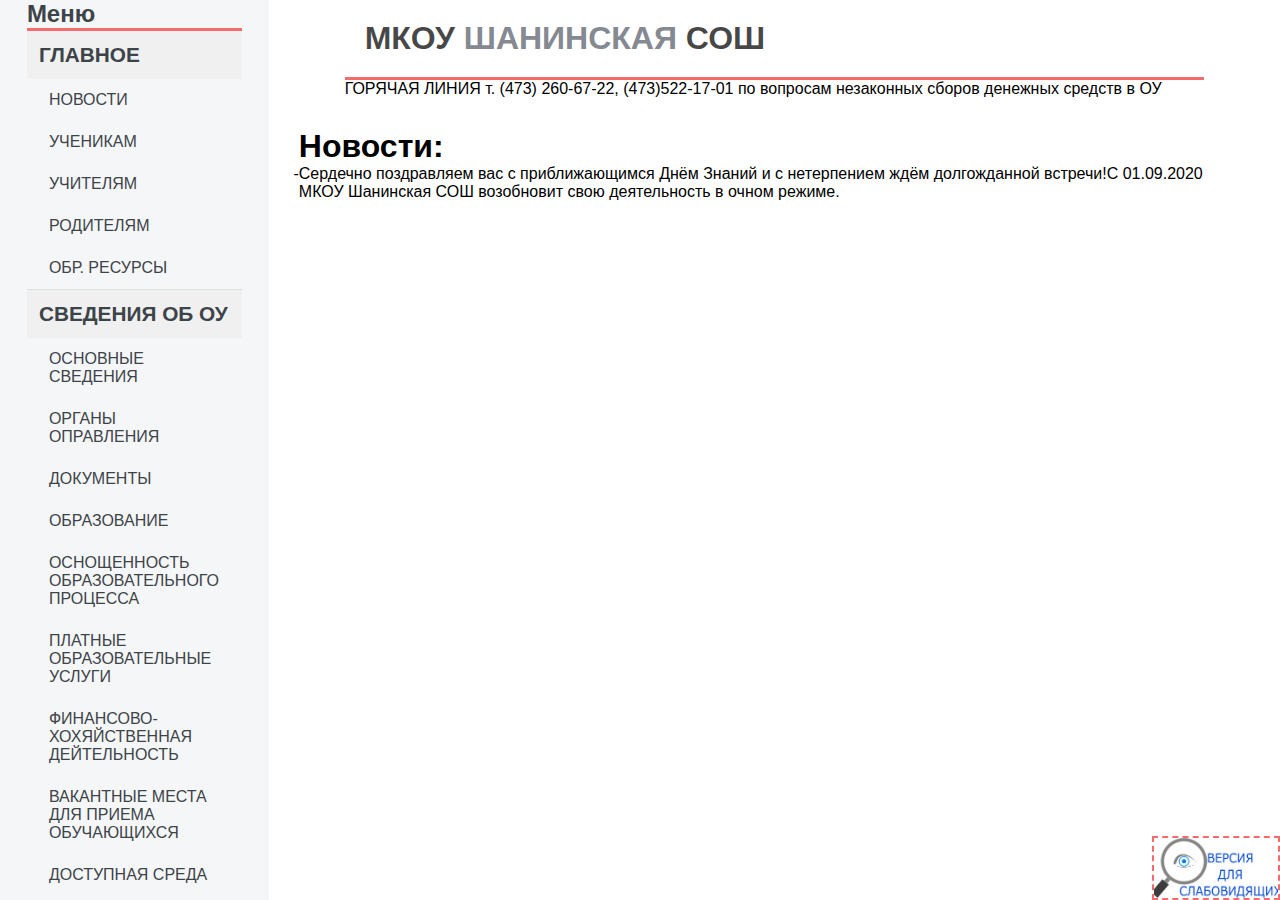
<file: html/news.html>
<!DOCTYPE html>
<html>

<head>
    <title></title>
    <meta charset="utf-8">
    <meta name="viewport" content="width=480, initial-scale=1">
    <link rel="stylesheet" type="text/css" href="./../css/style.css">
</head>

<body>
    <main>
        <nav>
            <div class="main_menu">
                <h2 class="menu_logo">Меню</h2>
                <div class="menu">
                    <div class="menu_element">
                        <h3 id="main_"><a href="./index.html" class="glav_a">Главное</a></h3>
                        <p><a href="#" class="noGlav" id="static">Новости</a></p>
                        <p><a href="./pupils.html" class="noGlav" id="static">Ученикам</a></p>
                        <p><a href="#" class="noGlav" id="static">Учителям</a></p>
                        <p><a href="./parents.html" class="noGlav" id="static">Родителям</a></p>
                        <p><a href="./OBR_resources.html" class="noGlav" id="static">обр. ресурсы</a></p>
                    </div>
                    <div class="menu_element">
                        <h3 id="main_"><a href="./info_OY.html" class="glav_a">Сведения об ОУ</a></h3>
                        <p><a href="#" class="noGlav" id="static">основные сведения</a></p>
                        <p><a href="#" class="noGlav">Органы оправления</a></p>
                        <p><a href="#" class="noGlav">документы</a></p>
                        <p><a href="#" class="noGlav">образование</a></p>
                        <p><a href="#" class="noGlav">оснощенность образовательного процесса</a></p>
                        <p><a href="#" class="noGlav">платные образовательные услуги</a></p>
                        <p><a href="#" class="noGlav">финансово-хохяйственная дейтельность</a></p>
                        <p><a href="#" class="noGlav">вакантные места для приема обучающихся</a></p>
                        <p><a href="#" class="noGlav">доступная среда</a></p>
                        <p><a href="#" class="noGlav">международное сотрудничество</a></p>
                        <p><a href="#" class="noGlav">образовательные стандарты</a></p>
                    </div>
                </div>
            </div>
        </nav>
        <span class="button_menu open" onclick="open_menu()">&#x2630;</span>
        <span class="button_menu close" onclick="close_menu()">&#x2716;</span>
        <div class="background" onclick="close_menu()"></div>
        <div class="bunner_okko">
            <a href="http://finevision.ru/?hostname=tal-school.ru&path=/"><img src="./../img/banner_okko.jpg" alt="#"></a>
        </div>
        <section>
            <div class="main">
                <div>
                    <h1 class="logo_all_main">МКОУ
                        <span class="logo_main">Шанинская</span> Сош
                    </h1>
                    <p> ГОРЯЧАЯ ЛИНИЯ т. (473) 260-67-22, (473)522-17-01 по вопросам незаконных сборов денежных средств в ОУ</p>
                </div>
            </div>
            <div class="menu_main">
                <h1>Новости:</h1>
                <ul>
                    <li class="li_news">Сердечно поздравляем вас с приближающимся Днём Знаний и с нетерпением ждём долгожданной встречи!С 01.09.2020 МКОУ Шанинская СОШ возобновит свою деятельность в очном режиме.</li>
                </ul>
            </div>
        </section>
    </main>
</body>

</html>
</file>
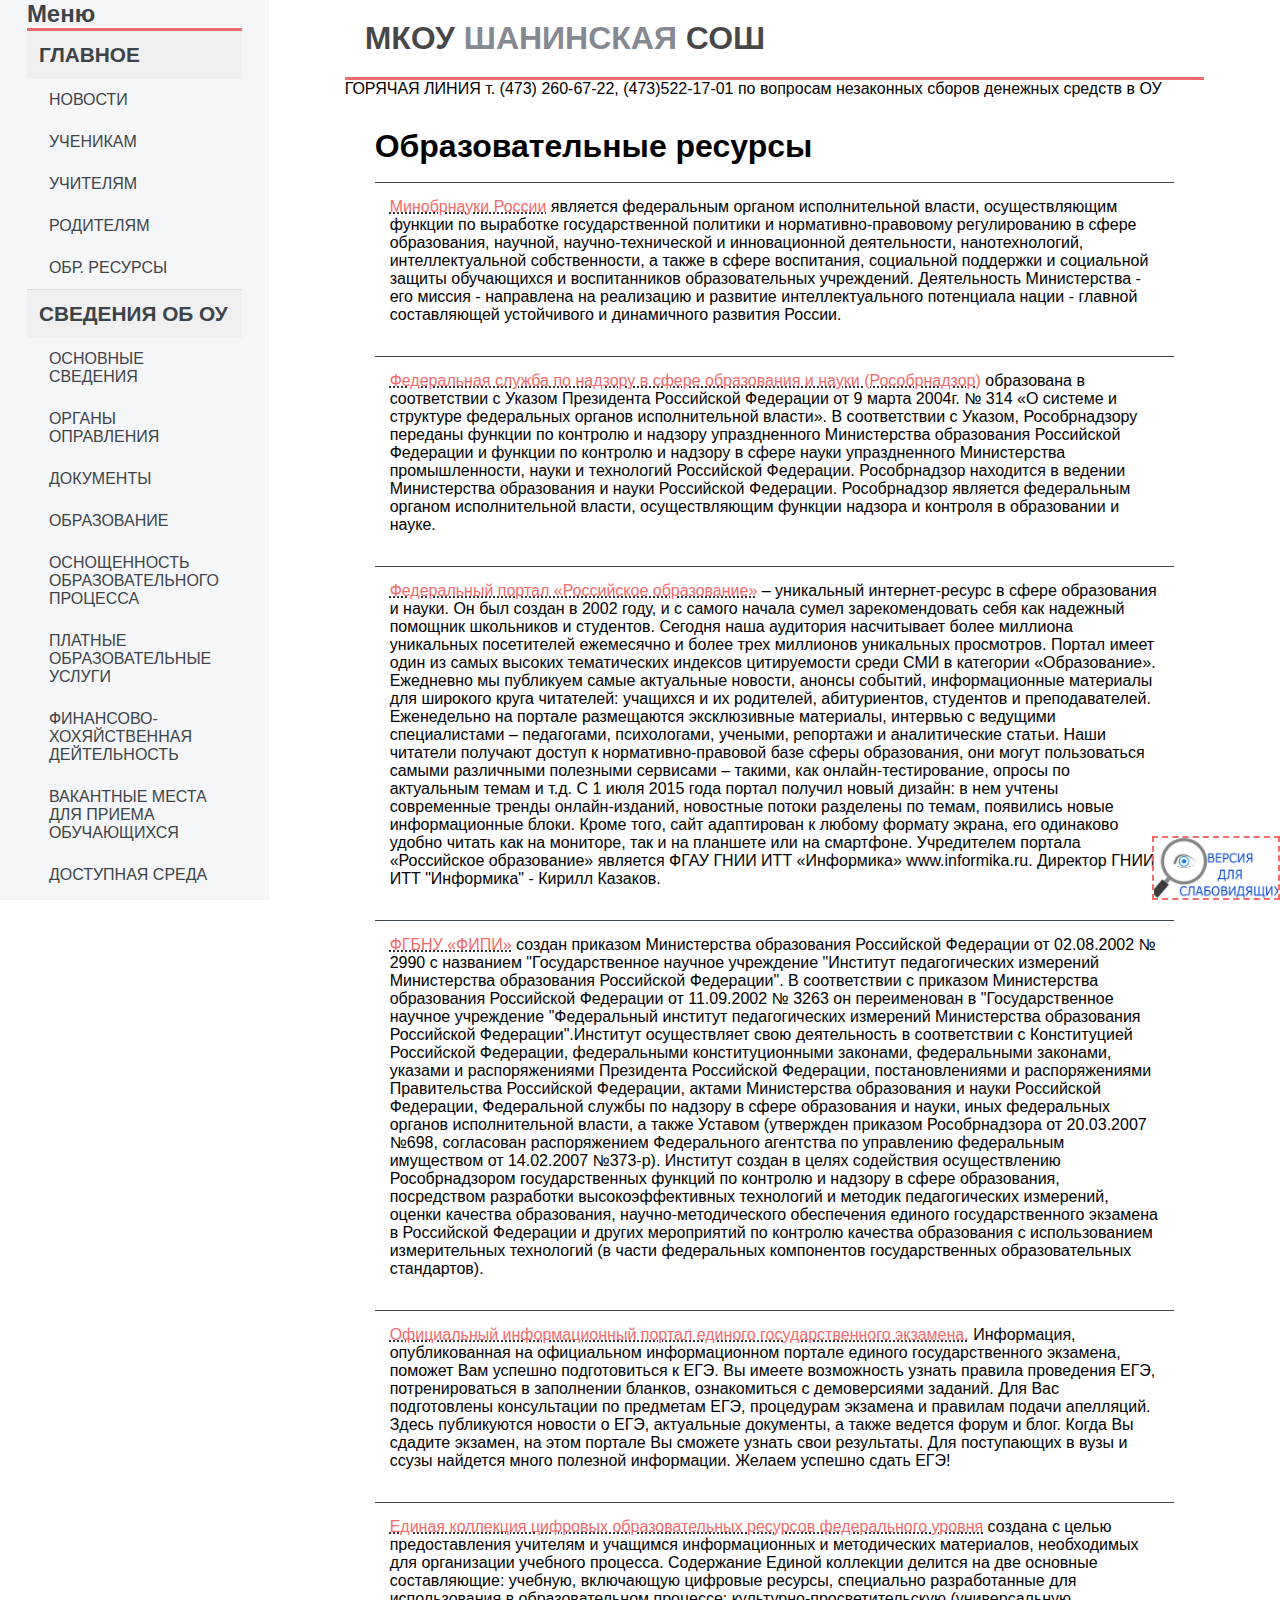
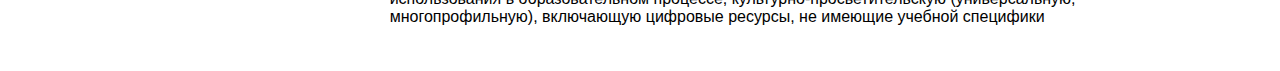
<file: html/OBR_resources.html>
<!DOCTYPE html>
<html>

<head>
    <title></title>
    <meta charset="utf-8">
    <meta name="viewport" content="width=480, initial-scale=1">
    <link rel="stylesheet" type="text/css" href="./../css/style.css">
</head>

<body>
    <main>
        <nav>
            <div class="main_menu">
                <h2 class="menu_logo">Меню</h2>
                <div class="menu">
                    <div class="menu_element">
                        <h3 id="main_"><a href="./index.html" class="glav_a">Главное</a></h3>
                        <p><a href="./news.html" class="noGlav" id="static">Новости</a></p>
                        <p><a href="./pupils.html" class="noGlav" id="static">Ученикам</a></p>
                        <p><a href="#" class="noGlav" id="static">Учителям</a></p>
                        <p><a href="#" class="noGlav" id="static">Родителям</a></p>
                        <p><a href="#" class="noGlav" id="static">обр. ресурсы</a></p>
                    </div>
                    <div class="menu_element">
                        <h3 id="main_"><a href="./info_OY.html" class="glav_a">Сведения об ОУ</a></h3>
                        <p><a href="#" class="noGlav" id="static">основные сведения</a></p>
                        <p><a href="#" class="noGlav">Органы оправления</a></p>
                        <p><a href="#" class="noGlav">документы</a></p>
                        <p><a href="#" class="noGlav">образование</a></p>
                        <p><a href="#" class="noGlav">оснощенность образовательного процесса</a></p>
                        <p><a href="#" class="noGlav">платные образовательные услуги</a></p>
                        <p><a href="#" class="noGlav">финансово-хохяйственная дейтельность</a></p>
                        <p><a href="#" class="noGlav">вакантные места для приема обучающихся</a></p>
                        <p><a href="#" class="noGlav">доступная среда</a></p>
                        <p><a href="#" class="noGlav">международное сотрудничество</a></p>
                        <p><a href="#" class="noGlav">образовательные стандарты</a></p>
                    </div>
                </div>
            </div>
        </nav>
        <span class="button_menu open" onclick="open_menu()">&#x2630;</span>
        <span class="button_menu close" onclick="close_menu()">&#x2716;</span>
        <div class="background" onclick="close_menu()"></div>
        <div class="bunner_okko">
            <a href="http://finevision.ru/?hostname=tal-school.ru&path=/"><img src="./../img/banner_okko.jpg" alt="#"></a>
        </div>
        <section>
            <div class="main">
                <div>
                    <h1 class="logo_all_main">МКОУ
                        <span class="logo_main">Шанинская</span> Сош
                    </h1>
                    <p> ГОРЯЧАЯ ЛИНИЯ т. (473) 260-67-22, (473)522-17-01 по вопросам незаконных сборов денежных средств в ОУ</p>
                </div>
                <div class="menu_main">
                    <h1>Образовательные ресурсы</h1>
                    <p class="p_block_obr">
                        <span class="main_info_p_block">Минобрнауки России</span> является федеральным органом исполнительной власти, осуществляющим функции по выработке государственной политики и нормативно-правовому регулированию в сфере образования,
                        научной, научно-технической и инновационной деятельности, нанотехнологий, интеллектуальной собственности, а также в сфере воспитания, социальной поддержки и социальной защиты обучающихся и воспитанников образовательных учреждений.
                        Деятельность Министерства - его миссия - направлена на реализацию и развитие интеллектуального потенциала нации - главной составляющей устойчивого и динамичного развития России.
                    </p>
                    <p class="p_block_obr">
                        <span class="main_info_p_block">Федеральная служба по надзору в сфере образования и науки (Рособрнадзор)</span> образована в соответствии с Указом Президента Российской Федерации от 9 марта 2004г. № 314 «О системе и структуре федеральных
                        органов исполнительной власти». В соответствии с Указом, Рособрнадзору переданы функции по контролю и надзору упраздненного Министерства образования Российской Федерации и функции по контролю и надзору в сфере науки упраздненного
                        Министерства промышленности, науки и технологий Российской Федерации. Рособрнадзор находится в ведении Министерства образования и науки Российской Федерации. Рособрнадзор является федеральным органом исполнительной власти, осуществляющим
                        функции надзора и контроля в образовании и науке.
                    </p>
                    <p class="p_block_obr">
                        <span class="main_info_p_block">Федеральный портал «Российское образование»</span> – уникальный интернет-ресурс в сфере образования и науки. Он был создан в 2002 году, и с самого начала сумел зарекомендовать себя как надежный помощник
                        школьников и студентов. Сегодня наша аудитория насчитывает более миллиона уникальных посетителей ежемесячно и более трех миллионов уникальных просмотров. Портал имеет один из самых высоких тематических индексов цитируемости среди
                        СМИ в категории «Образование». Ежедневно мы публикуем самые актуальные новости, анонсы событий, информационные материалы для широкого круга читателей: учащихся и их родителей, абитуриентов, студентов и преподавателей. Еженедельно
                        на портале размещаются эксклюзивные материалы, интервью с ведущими специалистами – педагогами, психологами, учеными, репортажи и аналитические статьи. Наши читатели получают доступ к нормативно-правовой базе сферы образования,
                        они могут пользоваться самыми различными полезными сервисами – такими, как онлайн-тестирование, опросы по актуальным темам и т.д. С 1 июля 2015 года портал получил новый дизайн: в нем учтены современные тренды онлайн-изданий, новостные
                        потоки разделены по темам, появились новые информационные блоки. Кроме того, сайт адаптирован к любому формату экрана, его одинаково удобно читать как на мониторе, так и на планшете или на смартфоне. Учредителем портала «Российское
                        образование» является ФГАУ ГНИИ ИТТ «Информика» www.informika.ru. Директор ГНИИ ИТТ "Информика" - Кирилл Казаков.
                    </p>
                    <p class="p_block_obr">
                        <span class="main_info_p_block">ФГБНУ «ФИПИ»</span> создан приказом Министерства образования Российской Федерации от 02.08.2002 № 2990 с названием "Государственное научное учреждение "Институт педагогических измерений Министерства
                        образования Российской Федерации". В соответствии с приказом Министерства образования Российской Федерации от 11.09.2002 № 3263 он переименован в "Государственное научное учреждение "Федеральный институт педагогических измерений
                        Министерства образования Российской Федерации".Институт осуществляет свою деятельность в соответствии с Конституцией Российской Федерации, федеральными конституционными законами, федеральными законами, указами и распоряжениями
                        Президента Российской Федерации, постановлениями и распоряжениями Правительства Российской Федерации, актами Министерства образования и науки Российской Федерации, Федеральной службы по надзору в сфере образования и науки, иных
                        федеральных органов исполнительной власти, а также Уставом (утвержден приказом Рособрнадзора от 20.03.2007 №698, согласован распоряжением Федерального агентства по управлению федеральным имуществом от 14.02.2007 №373-р). Институт
                        создан в целях содействия осуществлению Рособрнадзором государственных функций по контролю и надзору в сфере образования, посредством разработки высокоэффективных технологий и методик педагогических измерений, оценки качества образования,
                        научно-методического обеспечения единого государственного экзамена в Российской Федерации и других мероприятий по контролю качества образования с использованием измерительных технологий (в части федеральных компонентов государственных
                        образовательных стандартов).
                    </p>
                    <p class="p_block_obr">
                        <span class="main_info_p_block">Официальный информационный портал единого государственного экзамена.</span> Информация, опубликованная на официальном информационном портале единого государственного экзамена, поможет Вам успешно
                        подготовиться к ЕГЭ. Вы имеете возможность узнать правила проведения ЕГЭ, потренироваться в заполнении бланков, ознакомиться с демоверсиями заданий. Для Вас подготовлены консультации по предметам ЕГЭ, процедурам экзамена и правилам
                        подачи апелляций. Здесь публикуются новости о ЕГЭ, актуальные документы, а также ведется форум и блог. Когда Вы сдадите экзамен, на этом портале Вы сможете узнать свои результаты. Для поступающих в вузы и ссузы найдется много полезной
                        информации. Желаем успешно сдать ЕГЭ!
                    </p>
                    <p class="p_block_obr">
                        <span class="main_info_p_block">Единая коллекция цифровых образовательных ресурсов федерального уровня</span> создана с целью предоставления учителям и учащимся информационных и методических материалов, необходимых для организации
                        учебного процесса. Содержание Единой коллекции делится на две основные составляющие: учебную, включающую цифровые ресурсы, специально разработанные для использования в образовательном процессе; культурно-просветительскую (универсальную,
                        многопрофильную), включающую цифровые ресурсы, не имеющие учебной специфики</p>
                </div>
            </div>
        </section>
    </main>
</body>

</html>
</file>
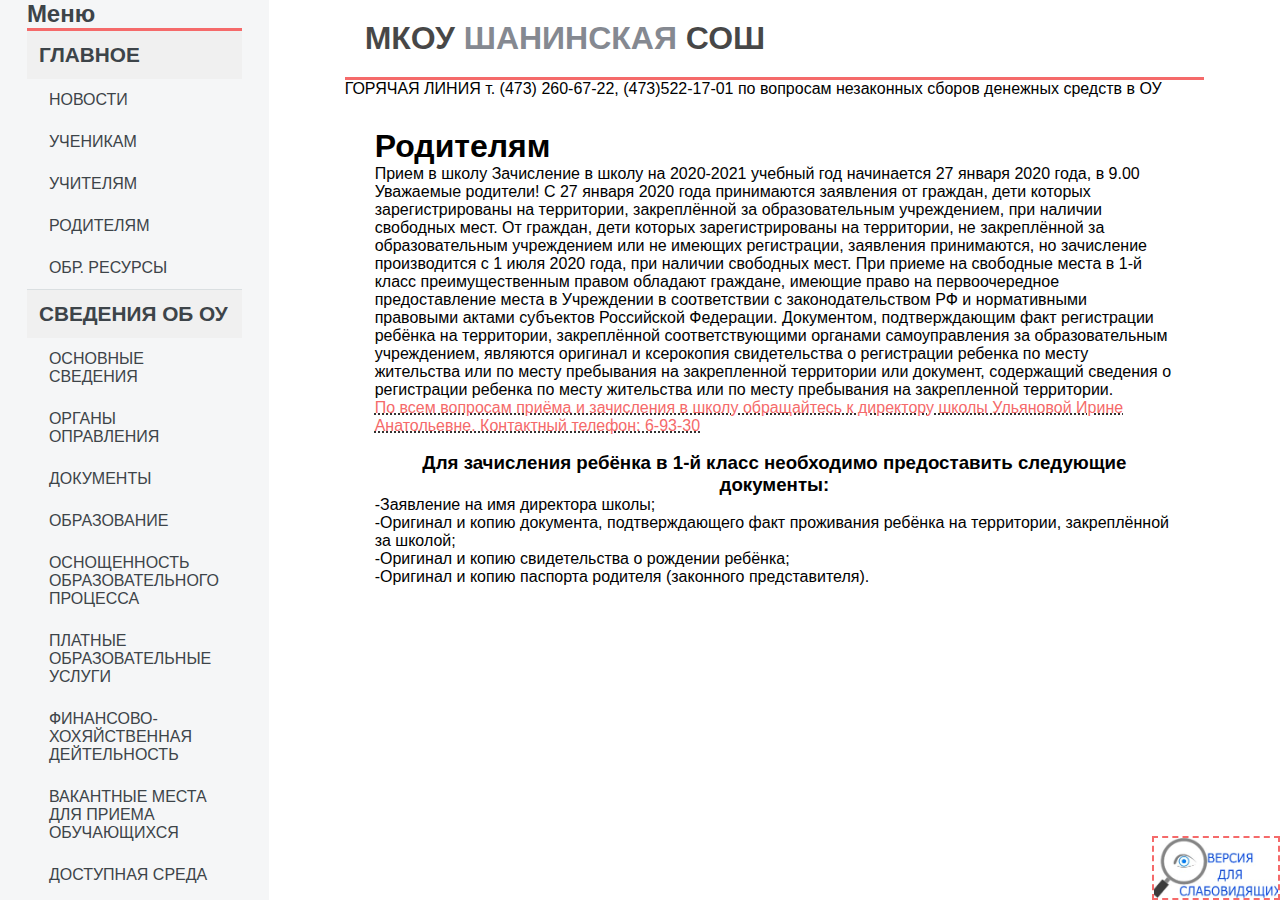
<file: html/parents.html>
<!DOCTYPE html>
<html>

<head>
    <title></title>
    <meta charset="utf-8">
    <meta name="viewport" content="width=480, initial-scale=1">
    <link rel="stylesheet" type="text/css" href="./../css/style.css">
</head>

<body>
    <main>
        <nav>
            <div class="main_menu">
                <h2 class="menu_logo">Меню</h2>
                <div class="menu">
                    <div class="menu_element">
                        <h3 id="main_"><a href="./index.html" class="glav_a">Главное</a></h3>
                        <p><a href="./news.html" class="noGlav" id="static">Новости</a></p>
                        <p><a href="./pupils.html" class="noGlav" id="static">Ученикам</a></p>
                        <p><a href="#" class="noGlav" id="static">Учителям</a></p>
                        <p><a href="#" class="noGlav" id="static">Родителям</a></p>
                        <p><a href="./OBR_resources.html" class="noGlav" id="static">обр. ресурсы</a></p>
                    </div>
                    <div class="menu_element">
                        <h3 id="main_"><a href="./info_OY.html" class="glav_a">Сведения об ОУ</a></h3>
                        <p><a href="#" class="noGlav" id="static">основные сведения</a></p>
                        <p><a href="#" class="noGlav">Органы оправления</a></p>
                        <p><a href="#" class="noGlav">документы</a></p>
                        <p><a href="#" class="noGlav">образование</a></p>
                        <p><a href="#" class="noGlav">оснощенность образовательного процесса</a></p>
                        <p><a href="#" class="noGlav">платные образовательные услуги</a></p>
                        <p><a href="#" class="noGlav">финансово-хохяйственная дейтельность</a></p>
                        <p><a href="#" class="noGlav">вакантные места для приема обучающихся</a></p>
                        <p><a href="#" class="noGlav">доступная среда</a></p>
                        <p><a href="#" class="noGlav">международное сотрудничество</a></p>
                        <p><a href="#" class="noGlav">образовательные стандарты</a></p>
                    </div>
                </div>
            </div>
        </nav>
        <span class="button_menu open" onclick="open_menu()">&#x2630;</span>
        <span class="button_menu close" onclick="close_menu()">&#x2716;</span>
        <div class="background" onclick="close_menu()"></div>
        <div class="bunner_okko">
            <a href="http://finevision.ru/?hostname=tal-school.ru&path=/"><img src="./../img/banner_okko.jpg" alt="#"></a>
        </div>
        <section>
            <div class="main">
                <div>
                    <h1 class="logo_all_main">МКОУ
                        <span class="logo_main">Шанинская</span> Сош
                    </h1>
                    <p> ГОРЯЧАЯ ЛИНИЯ т. (473) 260-67-22, (473)522-17-01 по вопросам незаконных сборов денежных средств в ОУ</p>
                </div>
                <div class="menu_main">
                    <h1>Родителям</h1>
                    <p>Прием в школу Зачисление в школу на 2020-2021 учебный год начинается 27 января 2020 года, в 9.00 Уважаемые родители! С 27 января 2020 года принимаются заявления от граждан, дети которых зарегистрированы на территории, закреплённой
                        за образовательным учреждением, при наличии свободных мест. От граждан, дети которых зарегистрированы на территории, не закреплённой за образовательным учреждением или не имеющих регистрации, заявления принимаются, но зачисление
                        производится с 1 июля 2020 года, при наличии свободных мест. При приеме на свободные места в 1-й класс преимущественным правом обладают граждане, имеющие право на первоочередное предоставление места в Учреждении в соответствии
                        с законодательством РФ и нормативными правовыми актами субъектов Российской Федерации. Документом, подтверждающим факт регистрации ребёнка на территории, закреплённой соответствующими органами самоуправления за образовательным
                        учреждением, являются оригинал и ксерокопия свидетельства о регистрации ребенка по месту жительства или по месту пребывания на закрепленной территории или документ, содержащий сведения о регистрации ребенка по месту жительства
                        или по месту пребывания на закрепленной территории.</p>
                    <span class="main_info_p_block">По всем вопросам приёма и зачисления в школу обращайтесь к  директору школы Ульяновой Ирине Анатольевне. Контактный телефон: 6-93-30</span>
                    <h3 class='h3'>
                        Для зачисления ребёнка в 1-й класс необходимо предоставить следующие документы:
                    </h3>
                    <div><span class="li_nol_ul">Заявление на имя директора школы;</span></div>
                    <div><span class="li_nol_ul">Оригинал и копию документа, подтверждающего факт проживания ребёнка на территории, закреплённой за школой;</span></div>
                    <div><span class="li_nol_ul">Оригинал и копию свидетельства о рождении ребёнка;</span></div>
                    <div><span class="li_nol_ul">Оригинал и копию паспорта родителя (законного представителя).</span></div>
                </div>
            </div>
        </section>
    </main>
</body>

</html>
</file>
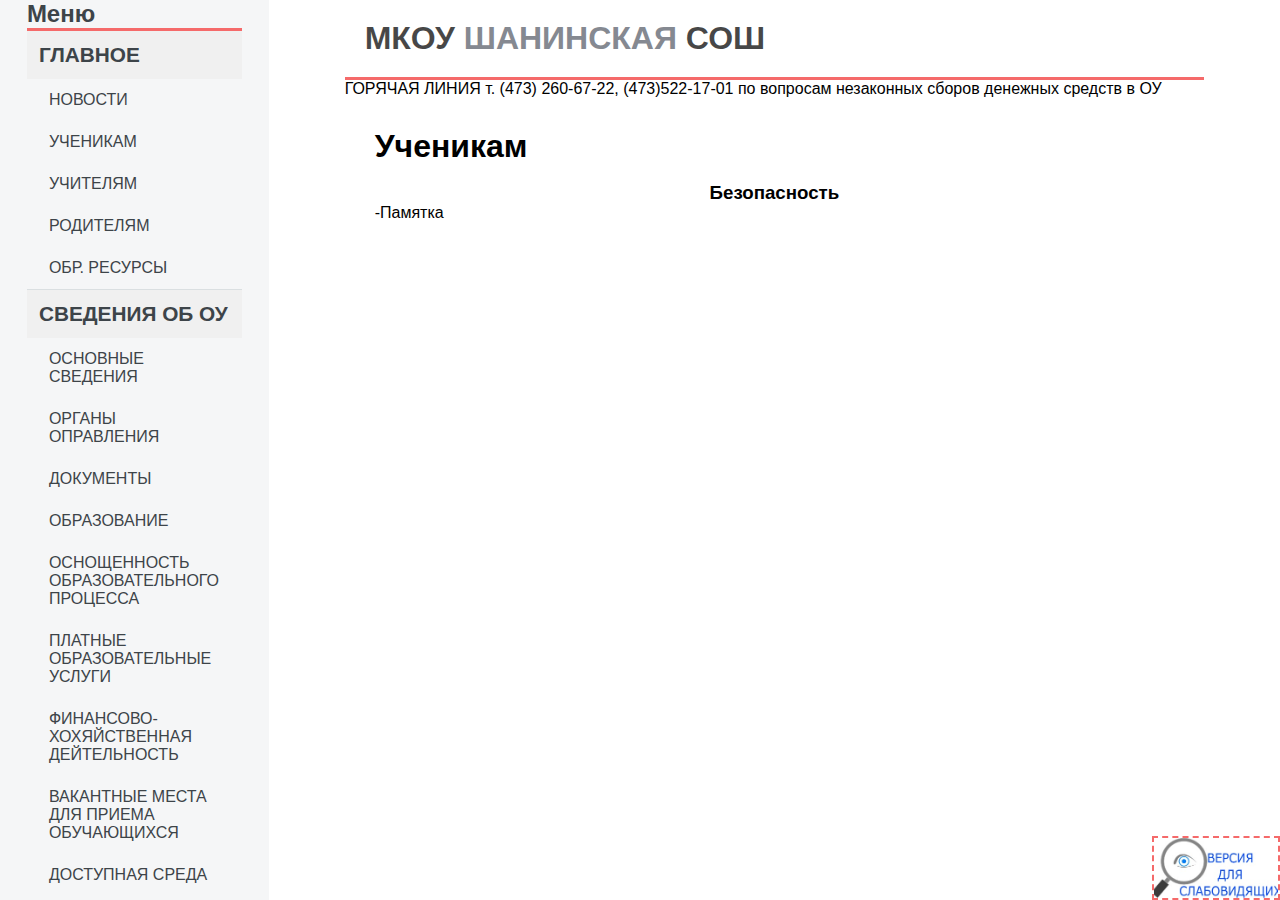
<file: html/pupils.html>
<!DOCTYPE html>
<html>

<head>
    <title></title>
    <meta charset="utf-8">
    <meta name="viewport" content="width=480, initial-scale=1">
    <link rel="stylesheet" type="text/css" href="./../css/style.css">
</head>

<body>
    <main>
        <nav>
            <div class="main_menu">
                <h2 class="menu_logo">Меню</h2>
                <div class="menu">
                    <div class="menu_element">
                        <h3 id="main_"><a href="./index.html" class="glav_a">Главное</a></h3>
                        <p><a href="./news.html" class="noGlav" id="static">Новости</a></p>
                        <p><a href="#" class="noGlav" id="static">Ученикам</a></p>
                        <p><a href="#" class="noGlav" id="static">Учителям</a></p>
                        <p><a href="./parents.html" class="noGlav" id="static">Родителям</a></p>
                        <p><a href="./OBR_resources.html" class="noGlav" id="static">обр. ресурсы</a></p>
                    </div>
                    <div class="menu_element">
                        <h3 id="main_"><a href="./info_OY.html" class="glav_a">Сведения об ОУ</a></h3>
                        <p><a href="#" class="noGlav" id="static">основные сведения</a></p>
                        <p><a href="#" class="noGlav">Органы оправления</a></p>
                        <p><a href="#" class="noGlav">документы</a></p>
                        <p><a href="#" class="noGlav">образование</a></p>
                        <p><a href="#" class="noGlav">оснощенность образовательного процесса</a></p>
                        <p><a href="#" class="noGlav">платные образовательные услуги</a></p>
                        <p><a href="#" class="noGlav">финансово-хохяйственная дейтельность</a></p>
                        <p><a href="#" class="noGlav">вакантные места для приема обучающихся</a></p>
                        <p><a href="#" class="noGlav">доступная среда</a></p>
                        <p><a href="#" class="noGlav">международное сотрудничество</a></p>
                        <p><a href="#" class="noGlav">образовательные стандарты</a></p>
                    </div>
                </div>
            </div>
        </nav>
        <span class="button_menu open" onclick="open_menu()">&#x2630;</span>
        <span class="button_menu close" onclick="close_menu()">&#x2716;</span>
        <div class="background" onclick="close_menu()"></div>
        <div class="bunner_okko">
            <a href="http://finevision.ru/?hostname=tal-school.ru&path=/"><img src="./../img/banner_okko.jpg" alt="#"></a>
        </div>
        <section>
            <div class="main">
                <div>
                    <h1 class="logo_all_main">МКОУ
                        <span class="logo_main">Шанинская</span> Сош
                    </h1>
                    <p> ГОРЯЧАЯ ЛИНИЯ т. (473) 260-67-22, (473)522-17-01 по вопросам незаконных сборов денежных средств в ОУ</p>
                </div>
                <div class="menu_main">
                    <h1>Ученикам</h1>
                    <h3 class="h3">Безопасность</h3>
                    <div><span class="li_nol_ul"><a href="#">Памятка</a></span></div>
                </div>
        </section>
    </main>
</body>

</html>
</file>
<file: style.css>
* {
    margin: 0;
    padding: 0;
    font-family: -apple-system, BlinkMacSystemFont, "Segoe UI", Roboto, "Helvetica Neue", Arial, sans-serif, "Apple Color Emoji", "Segoe UI Emoji", "Segoe UI Symbol";
    box-sizing: border-box;
}

main {
    min-height: 100vh;
}


/***********************
MENU
***********************/

nav {
    background-color: #f5f6f7;
    width: 21%;
    height: 100vh;
    position: fixed;
    z-index: 100;
    overflow: auto;
    scrollbar-width: thin;
    scrollbar-color: #6b6b6b91 #f5f6f7;
}

.main_menu {
    color: #3d4449;
    width: 80%;
    margin: 0 auto;
}

.menu {
    position: relative;
}

.menu_element {
    width: 100%;
    border-bottom: solid #dadfe1 1px;
}

.menu_element a {
    color: #3d4449;
    display: inline-block;
    width: 100%;
    padding: 12px;
    text-decoration: none;
    text-transform: uppercase;
}

.menu_element a:hover {
    transition: 0.6s;
    color: #f56a6a;
}

.menu_element p {
    padding-left: 10px;
}

.menu_element h3 {
    position: -webkit-sticky;
    position: sticky;
    top: 0;
    background-color: rgb(240, 240, 240);
    font-size: 1.3em;
}

.menu_logo {
    border-bottom: solid #f56a6a 3px;
}

.button_menu {
    display: none;
    position: fixed;
    font-size: 40px;
    color: #f56a6a;
    z-index: 99;
}

.background {
    display: none;
    position: fixed;
    width: 100%;
    height: 100vh;
    background-color: #00000060;
    z-index: 98;
}

.open {
    top: 17px;
    left: 17px;
}

.close {
    top: 17px;
    right: 17px;
}


/**************
SECTION
**************/

section {
    width: 79%;
    right: 0;
    position: absolute;
}

.main {
    width: 85%;
    margin: 0 auto;
}

.logo_main {
    color: #858991;
}

.logo_all_main {
    padding: 20px;
    color: #000000b7;
    border-bottom: solid 3px #f56a6a;
    text-transform: uppercase;
}

::-webkit-scrollbar {
    background-color: #f5f6f7;
    width: 7px;
}

::-webkit-scrollbar-thumb {
    background-color: #cecece;
    border-radius: 9em;
}

::-webkit-scrollbar-thumb:hover {
    background-color: #e0e0e0
}


/********************
menu_main
********************/

.menu_main {
    margin: 30px;
    min-height: 100px;
}

.menu_element_div {
    min-width: 90px;
    padding: 17px;
}

.menu_element_div a {
    text-decoration: none;
    color: #ff5655;
    padding: 7px;
    border: solid #ff5655 2px;
    border-radius: 1.1em;
}

.menu_element_div:hover {
    transform: scale(1.1);
}

.div_nav {
    display: flex;
    justify-content: space-around;
    flex-wrap: wrap;
}


/*****************
article
*****************/

.article {
    display: flex;
    border-bottom: solid 1px #d9dfe2;
    padding: 17px 0 17px 0;
}

.text {
    padding: 14px;
    width: 50%;
}

.text_1 {
    order: 0;
}

.text_2 {
    order: 2;
}

.img_news {
    order: 1;
    width: 50%;
}

.img_news img {
    width: 100%;
    height: 100%;
}

.button {
    margin: 14px;
    border: solid #ff5655 2px;
    border-radius: 1em;
    background-color: #fff;
}

.button a {
    font-size: 23px;
    padding: 17px;
    margin: 0 auto;
    text-decoration: none;
    color: #ff5655;
}

.button:hover {
    transform: scale(1.1);
}

.text_news {
    padding: 13px;
}


/**********************
media *******
**********************/

@media screen and (max-width: 1024px) {
    section {
        width: 100%;
    }
    nav {
        display: none;
        width: 45%;
    }
    .open {
        display: block;
    }
}

@media screen and (max-width: 720px) {
    body {
        font-size: 1.2em;
    }
    section {
        width: 100%;
    }
    nav {
        display: none;
        width: 80%;
    }
    .open {
        display: block;
    }
    .article {
        display: block;
    }
    .text {
        width: 100%;
    }
    .img_news {
        width: 100%;
    }
}

@media screen and (max-width: 480px) {
    section {
        width: 100%;
    }
    nav {
        display: none;
        width: 100%;
    }
    .open {
        display: block;
    }
    .close {
        z-index: 101;
    }
}
</file>
<file: css/style.css>
* {
    margin: 0;
    padding: 0;
    font-family: -apple-system, BlinkMacSystemFont, "Segoe UI", Roboto, "Helvetica Neue", Arial, sans-serif, "Apple Color Emoji", "Segoe UI Emoji", "Segoe UI Symbol";
    box-sizing: border-box;
}

main {
    min-height: 100vh;
}


/***********************
MENU
***********************/

nav {
    background-color: #f5f6f7;
    width: 21%;
    height: 100vh;
    position: fixed;
    z-index: 100;
    overflow: auto;
    scrollbar-width: thin;
    scrollbar-color: #6b6b6b91 #f5f6f7;
}

.main_menu {
    color: #3d4449;
    width: 80%;
    margin: 0 auto;
}

.menu {
    position: relative;
}

.menu_element {
    width: 100%;
    border-bottom: solid #dadfe1 1px;
}

.menu_element a {
    color: #3d4449;
    display: inline-block;
    width: 100%;
    padding: 12px;
    text-decoration: none;
    text-transform: uppercase;
}

.menu_element a:hover {
    transition: 0.6s;
    color: #f56a6a;
}

.menu_element p {
    padding-left: 10px;
}

.menu_element h3 {
    position: -webkit-sticky;
    position: sticky;
    top: 0;
    background-color: rgb(240, 240, 240);
    font-size: 1.3em;
}

.menu_logo {
    border-bottom: solid #f56a6a 3px;
}

.button_menu {
    display: none;
    position: fixed;
    font-size: 40px;
    color: #f56a6a;
    z-index: 99;
}

.background {
    display: none;
    position: fixed;
    width: 100%;
    height: 100vh;
    background-color: #00000060;
    z-index: 98;
}

.open {
    top: 17px;
    left: 17px;
}

.close {
    top: 17px;
    right: 17px;
}

.bunner_okko {
    position: fixed;
    width: 128px;
    height: 64px;
    bottom: 0;
    right: 0;
    z-index: 99;
}

.bunner_okko img {
    width: 100%;
    height: 100%;
    object-fit: cover;
    border: dashed #f56a6a 2px;
}


/**************
SECTION
**************/

section {
    width: 79%;
    right: 0;
    position: absolute;
}

.main {
    width: 85%;
    margin: 0 auto;
}

.logo_main {
    color: #858991;
}

.logo_all_main {
    padding: 20px;
    color: #000000b7;
    border-bottom: solid 3px #f56a6a;
    text-transform: uppercase;
}

::-webkit-scrollbar {
    background-color: #f5f6f7;
    width: 7px;
}

::-webkit-scrollbar-thumb {
    background-color: #cecece;
    border-radius: 9em;
}

::-webkit-scrollbar-thumb:hover {
    background-color: #e0e0e0
}


/********************
menu_main
********************/

.menu_main {
    margin: 30px;
    min-height: 100px;
}

.menu_element_div {
    min-width: 90px;
    padding: 17px;
}

.menu_element_div a {
    text-decoration: none;
    color: #ff5655;
    padding: 7px;
    border: solid #ff5655 2px;
    border-radius: 1.1em;
}

.menu_element_div:hover {
    transform: scale(1.1);
}

.div_nav {
    display: flex;
    justify-content: space-around;
    flex-wrap: wrap;
}


/*****************
article
*****************/

.article {
    display: flex;
    border-bottom: solid 1px #d9dfe2;
    padding: 17px 0 17px 0;
}

.text {
    padding: 14px;
    width: 50%;
}

.text_1 {
    order: 0;
}

.text_2 {
    order: 2;
}

.img_news {
    order: 1;
    width: 50%;
}

.img_news img {
    width: 100%;
    height: 100%;
}

.button {
    margin: 14px;
    border: solid #ff5655 2px;
    border-radius: 1em;
    background-color: #fff;
}

.button a {
    font-size: 23px;
    padding: 17px;
    margin: 0 auto;
    text-decoration: none;
    color: #ff5655;
}

.button:hover {
    transform: scale(1.1);
}

.text_news {
    padding: 13px;
}


/**********************
media *******
**********************/

@media screen and (max-width: 1024px) {
    section {
        width: 100%;
    }
    nav {
        display: none;
        width: 45%;
    }
    .open {
        display: block;
    }
}

@media screen and (max-width: 720px) {
    body {
        font-size: 16px;
        text-align: justify;
    }
    section {
        width: 100%;
    }
    nav {
        display: none;
        width: 80%;
    }
    .open {
        display: block;
    }
    .article {
        display: block;
    }
    .text {
        width: 100%;
    }
    .img_news {
        width: 100%;
    }
    .menu_element_div a {
        display: inline-block;
    }
}

@media screen and (max-width: 480px) {
    section {
        width: 100%;
    }
    nav {
        display: none;
        width: 100%;
    }
    .open {
        display: block;
    }
    .close {
        z-index: 101;
    }
}


/*****************************
*****news.html****************
*****************************/

.li_news {
    list-style-type: "\2011";
}


/*******************************
********parents.html************
*******************************/

.h3 {
    padding: 17px 0 0 0;
    text-align: center;
}

.li_nol_ul::before {
    content: '-';
}

.main_info_p_block {
    display: inline-block;
    color: #f56a6a;
    text-decoration: underline dotted #000;
}


/*****************************
**********pupils.html*********
*****************************/

.li_nol_ul a {
    text-decoration: none;
    color: #000;
}

.li_nol_ul a:hover {
    text-decoration: underline;
}


/***************************
******OBR_resources.html****
***************************/

.p_block_obr {
    margin: 17px 0 0 0;
    padding: 15px;
    border-top: solid #3d4449 1px;
}
</file>
<file: Школа/style.css>
* {
    margin: 0;
    padding: 0;
    font-family: 'Segoe UI', 'BlinkMacSystemFont', 'Roboto', 'Fira Sans', 'Droid Sans', 'Ubuntu', 'Arial';
}

main {
    position: absolute;
    right: 0;
    top: 0;
    width: 83%;
    background-color: rgba(255, 157, 157, 0.185);
}

nav {

    position: fixed;
    left: 0;
    top:0 ;
    background-color: #fff;
    width: 17%;
}

#logo {
    margin: 0 auto;
    width: 90%;
}

#logo img {
    margin: 17px 0px 17px 0px;
    width: 100%;
    height: 50px;
}

#logo h6 {
    color: rgba(0, 0, 0, 0.534);
    text-align: center;
    border-bottom: solid 1px rgba(0, 0, 0, 0.438);
}

a {
    text-decoration: none;
}

.menu_element {
    margin: 0 auto;
    width: 92%;
    color: #000;
    font-size: 21px;
    /* border-bottom: solid 1px rgba(255, 157, 157, 0.719); */
    padding: 10px;
}

.menu_element:hover {
    cursor: pointer;
    background-color: rgba(0, 0, 0, 0.089);
}
</file>
